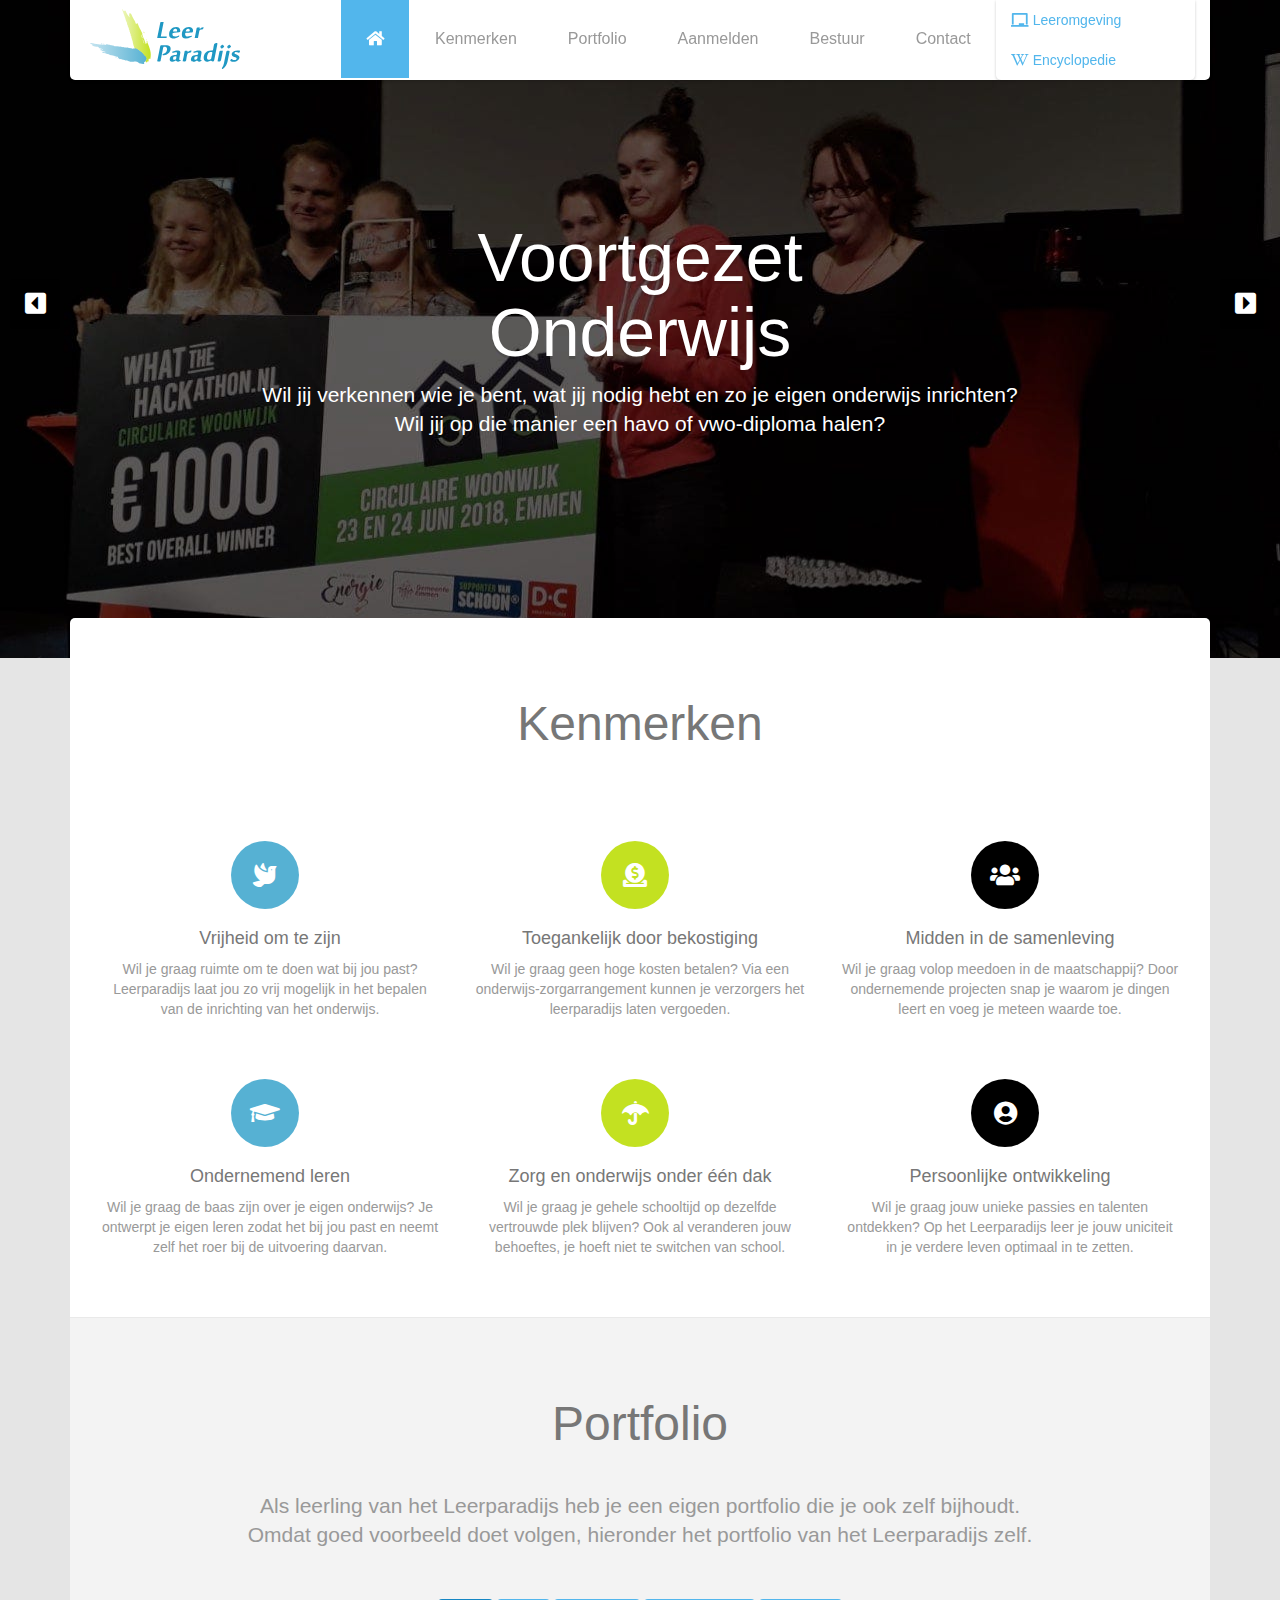
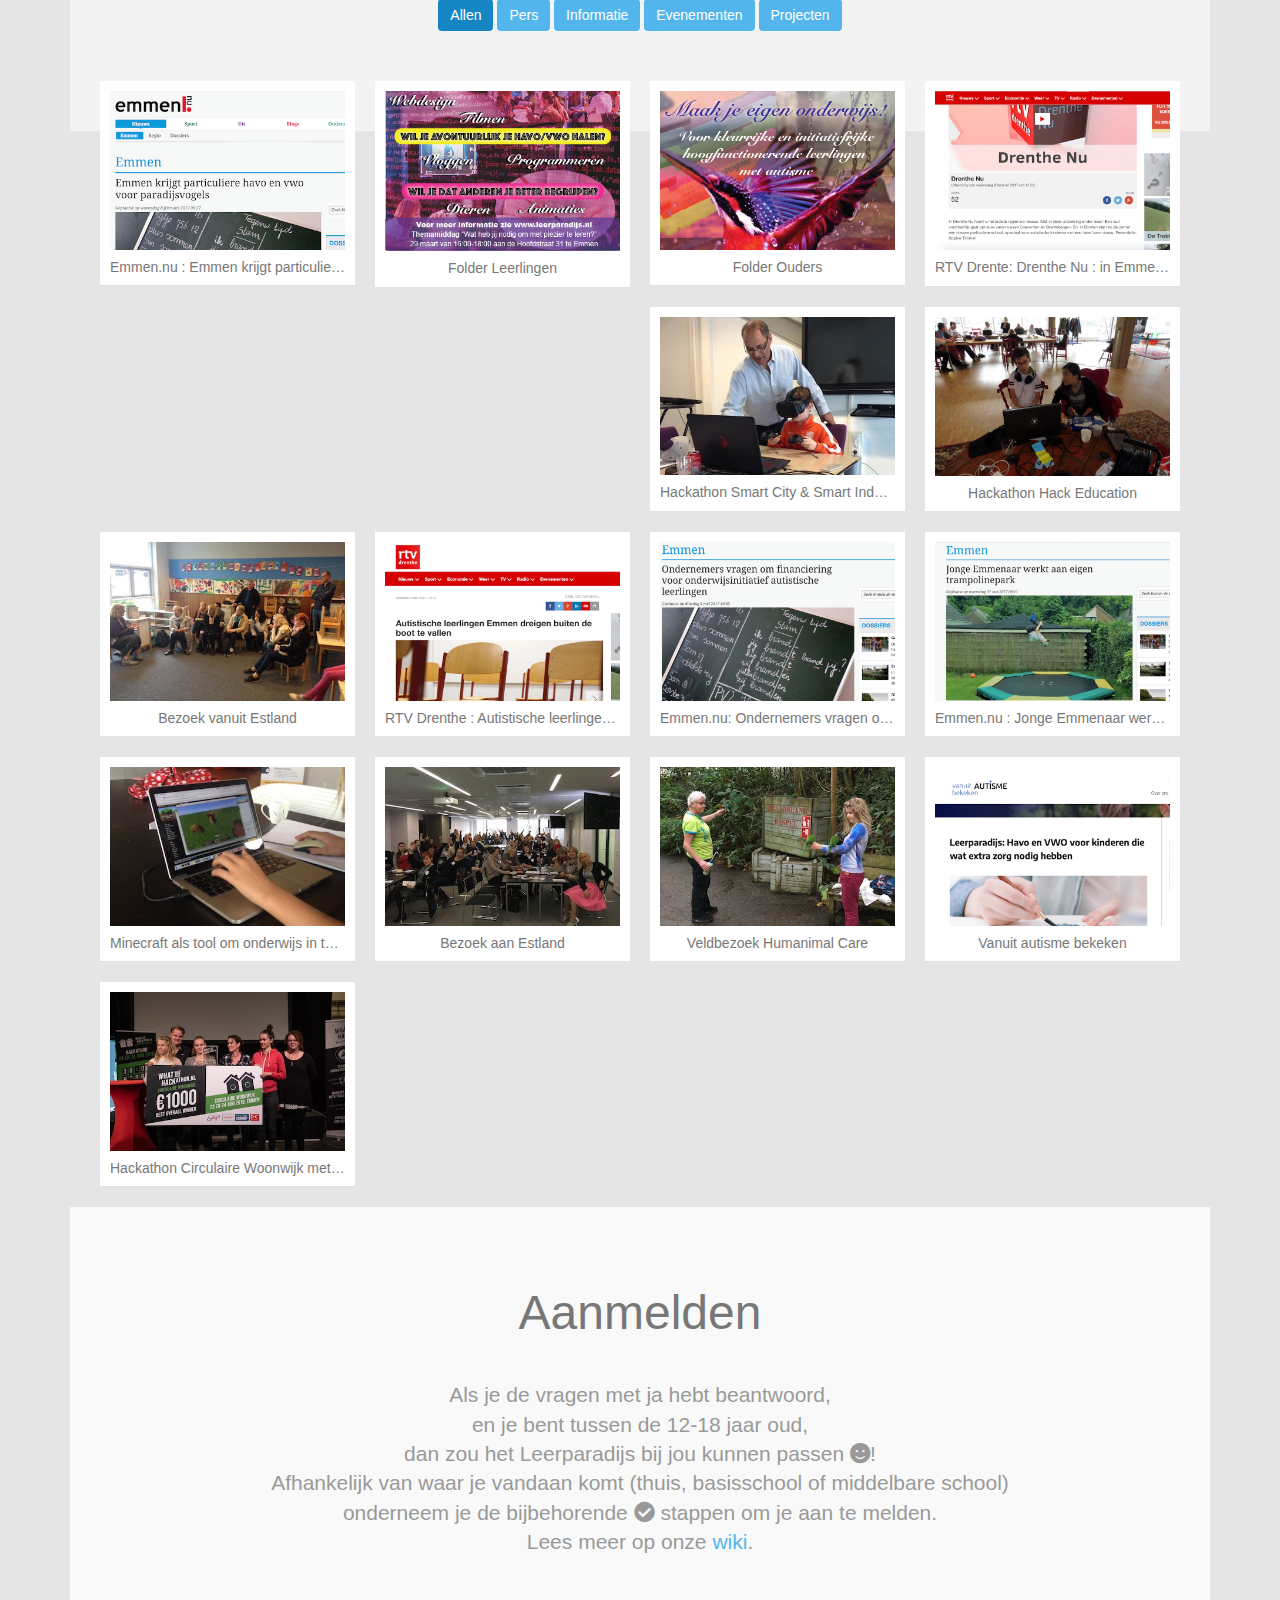
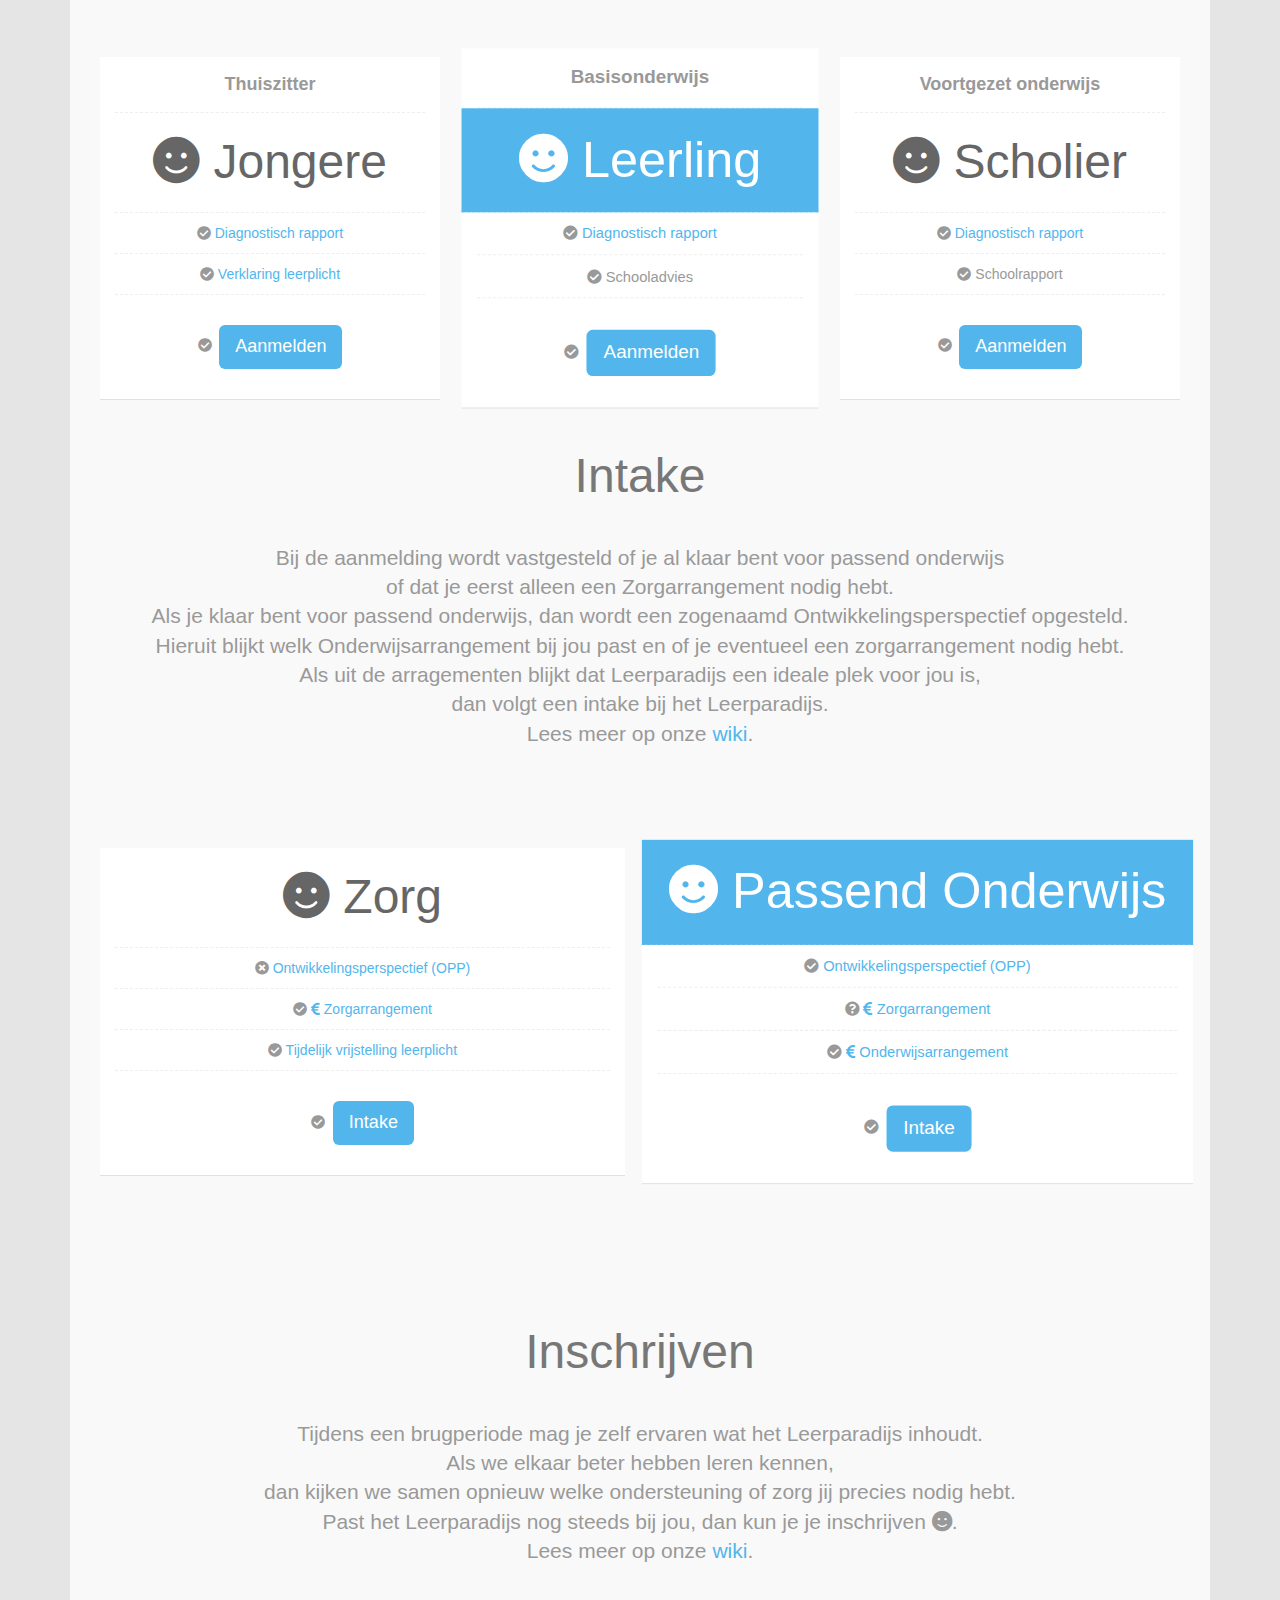
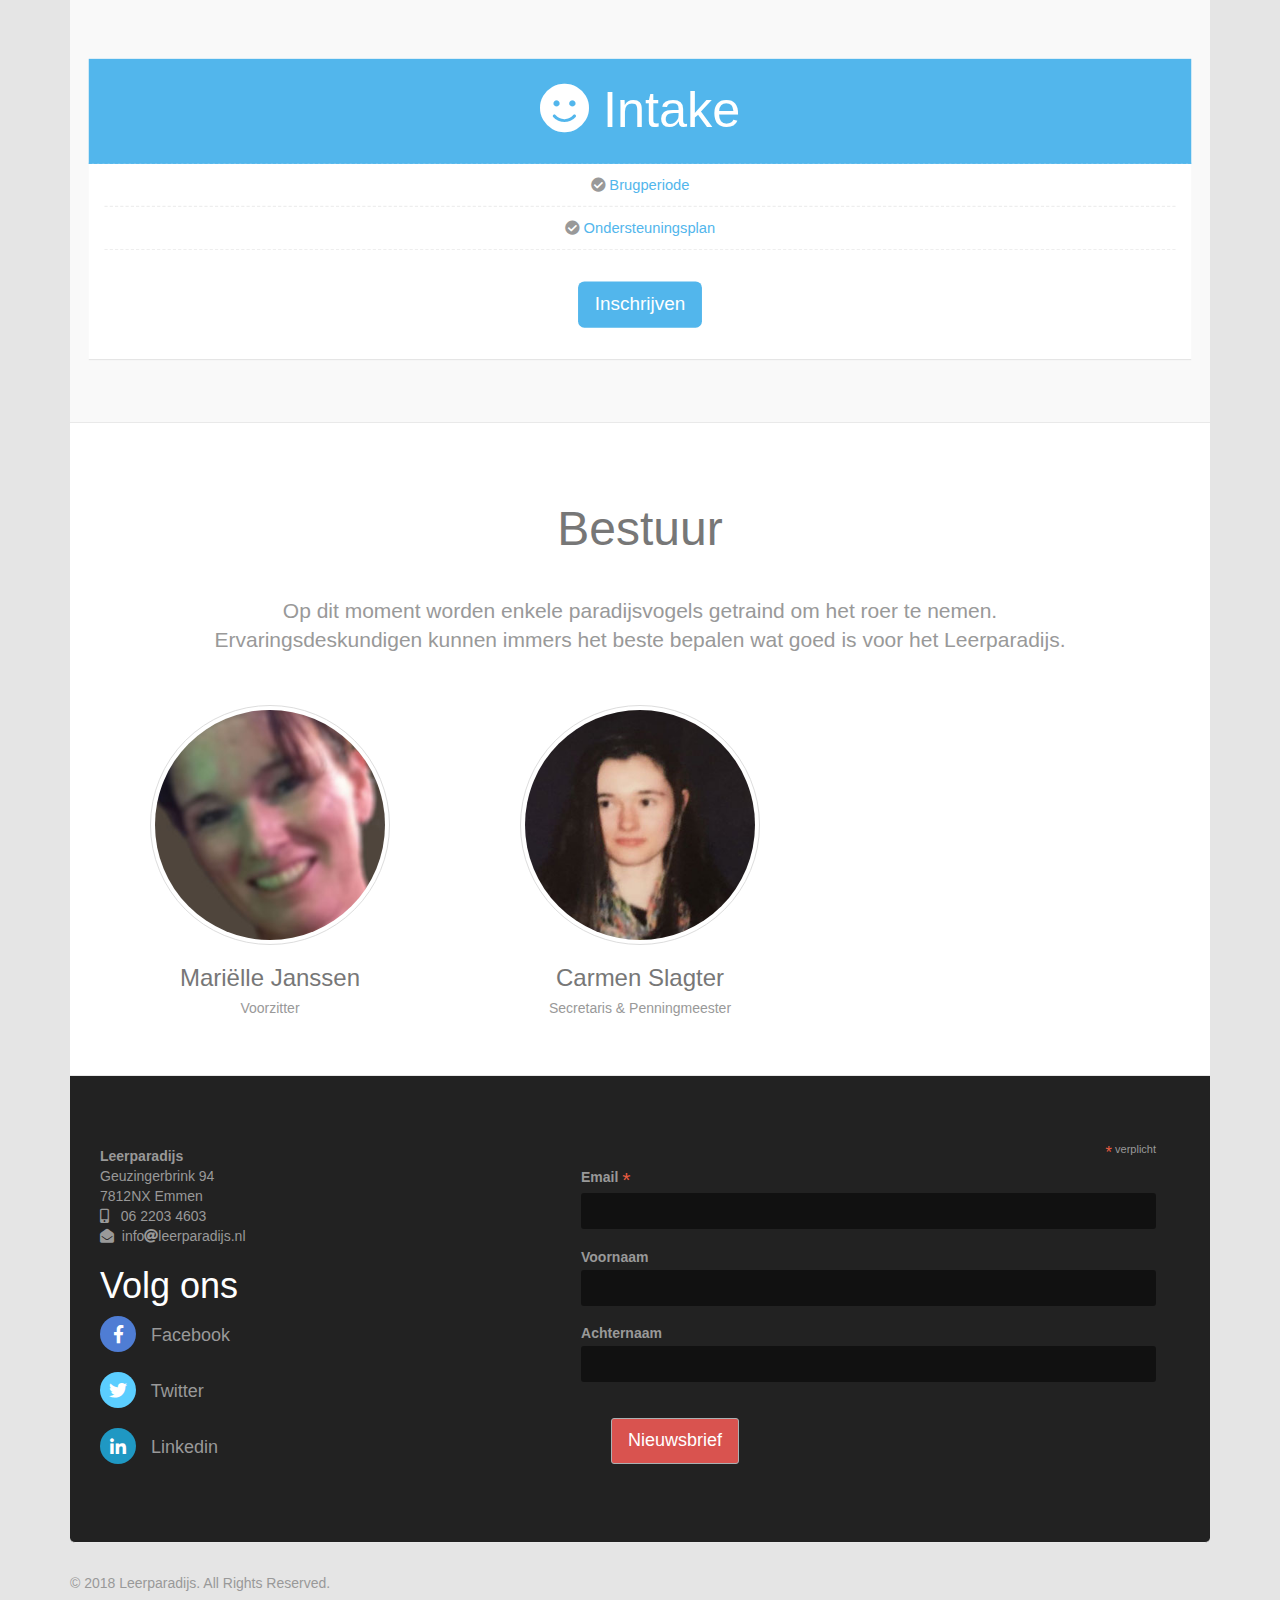
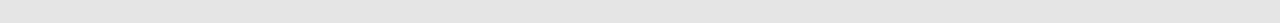
<file: index.html>
<!DOCTYPE html>
<html lang="nl">
<head>
    <meta charset="utf-8">
    <meta name="viewport" content="width=device-width, initial-scale=1.0">
    <meta name="description" content="">
    <meta name="author" content="Rob Slagter">
    <title>Leerparadijs</title>
    <link href="css/bootstrap.min.css" rel="stylesheet">
    <link href="css/fontawesome.min.css" rel="stylesheet">
    <link href="css/solid.min.css" rel="stylesheet">
    <link href="css/brands.min.css" rel="stylesheet">
    <link href="css/prettyPhoto.css" rel="stylesheet">
    <link href="css/main.css" rel="stylesheet">
    <!--[if lt IE 9]>
    <script src="js/html5shiv.js"></script>
    <script src="js/respond.min.js"></script>
    <![endif]-->
    <link rel="shortcut icon" href="images/favicon.ico">
</head><!-- id="head" -->

<body data-spy="scroll" data-target="#navbar" data-offset="0">
    <header id="header">
        <div class="container">
            <div id="navbar" class="navbar navbar-default">
                <div class="navbar-header">
                    <button type="button" class="navbar-toggle" data-toggle="collapse" data-target=".navbar-collapse">
                        <span class="sr-only">Toggle navigation</span>
                        <span class="icon-bar"></span>
                        <span class="icon-bar"></span>
                        <span class="icon-bar"></span>
                    </button>
                    <a class="navbar-brand" href="index.html"></a>
                </div>
                <div class="collapse navbar-collapse">
                    <ul class="nav navbar-nav">
                        <li class="active"><a href="#main-slider"><i class="fas fa-home"></i></a></li>
                        <li><a href="#kenmerken">Kenmerken</a></li>
                        <li><a href="#portfolio">Portfolio</a></li>
                        <li><a href="#aanmelden">Aanmelden</a></li>
                        <li><a href="#bestuur">Bestuur</a></li>
                        <li><a href="#contact">Contact</a></li>
                    </ul>
                    <ul class="nav navbar-default">
                        <li><a href="http://elo.leerparadijs.nl" target="_blank"><i class="fas fa-chalkboard"></i> Leeromgeving</a></li>
                        <li><a href="http://wiki.leerparadijs.nl" target="_blank"><i class="fab fa-wikipedia-w"></i> Encyclopedie</a></li>
                    </ul>
                </div><!-- class="collapse" -->
            </div><!-- class="navbar" -->
        </div><!-- class="container" -->
    </header><!-- id="header" -->

    <section id="main-slider" class="carousel">
        <div class="carousel-inner">
            <div class="item active">
                <div class="container">
                    <div class="carousel-content">
                        <h1>Voortgezet<br/>Onderwijs</h1>
                        <p class="lead">Wil jij verkennen wie je bent, wat jij nodig hebt en zo je eigen onderwijs inrichten?<br/>Wil jij op die manier een havo of vwo-diploma halen?</p>
                    </div><!-- class="carousel-content" -->
                </div><!-- class="container" -->
            </div><!-- class="item" -->
            <div class="item">
                <div class="container">
                    <div class="carousel-content">
                        <h1>voor<br/>Unieke Jongeren</h1>
                        <p class="lead">Wil je op je eigen manier leren vanwege ASS, ADD, ADHD of HSP?<br/>Wil jij graag je helemaal gewaardeerd voelen zoals je bent?</p>
                    </div>carousel-content
                </div><!-- class="container" -->
            </div><!-- class="item" -->
        </div><!-- class="carousel-inner" -->
        <a class="prev" href="#main-slider" data-slide="prev"><i class="fas fa-caret-square-left"></i></a>
        <a class="next" href="#main-slider" data-slide="next"><i class="fas fa-caret-square-right"></i></a>
    </section><!-- id="main-slider" -->

    <section id="kenmerken">
        <div class="container">
            <div class="box first">
                <div class="center gap">
                    <h2>Kenmerken</h2>
                </div><!-- class="center" -->
                <div class="row">
                    <div class="col-md-4 col-sm-6">
                        <div class="center">
                            <a href="https://www.rijksoverheid.nl/onderwerpen/passend-onderwijs" target="_blank"><i class="fas fa-dove icon-md icon-color1"></i></a>
                            <h4>Vrijheid om te zijn</h4>
                            <p>Wil je graag ruimte om te doen wat bij jou past? Leerparadijs laat jou zo vrij mogelijk in het bepalen van de inrichting van het onderwijs.</p>
                        </div>
                    </div><!-- class="col-md-4" -->
                    <div class="col-md-4 col-sm-6">
                        <div class="center">
                            <a href="https://www.swvzodrenthe.nl/cva/" target="_blank"><i class="fas fa-donate icon-md icon-color2"></i></a>
                            <h4>Toegankelijk door bekostiging</h4>
                            <p>Wil je graag geen hoge kosten betalen? Via een onderwijs-zorgarrangement kunnen je verzorgers het leerparadijs laten vergoeden.</p>
                        </div>
                    </div><!-- class="col-md-4" -->
                    <div class="col-md-4 col-sm-6">
                        <div class="center">
                            <a href="https://www.entreprenasium.nl" target="_blank"><i class="fas fa-users icon-md icon-color3"></i></a>
                            <h4>Midden in de samenleving</h4>
                            <p>Wil je graag volop meedoen in de maatschappij? Door ondernemende projecten snap je waarom je dingen leert en voeg je meteen waarde toe.</p>
                        </div>
                    </div><!-- class="col-md-4" -->
                </div><!-- class="row" -->
                <div class="row">
                    <div class="col-md-4 col-sm-6">
                        <div class="center">
                            <a href="https://wiki.leerparadijs.nl/index.php/FAQ#Waarom_ondernemend_leren.3F" target="_blank"><i class="fas fa-graduation-cap icon-md icon-color1"></i></a>
                            <h4>Ondernemend leren</h4>
                            <p>Wil je graag de baas zijn over je eigen onderwijs? Je ontwerpt je eigen leren zodat het bij jou past en neemt zelf het roer bij de uitvoering daarvan.</p>
                        </div>
                    </div><!-- class="col-md-4" -->
                    <div class="col-md-4 col-sm-6">
                        <div class="center">
                            <a href="https://www.leerparadijs.nl/docs/Presentatie%20Leerparadijs.pdf"><i class="fas fa-umbrella icon-md icon-color2"></i></a>
                            <h4>Zorg en onderwijs onder één dak</h4>
                            <p>Wil je graag je gehele schooltijd op dezelfde vertrouwde plek blijven? Ook al veranderen jouw behoeftes, je hoeft niet te switchen van school.</p>
                        </div>
                    </div><!-- class="col-md-4" -->
                    <div class="col-md-4 col-sm-6">
                        <div class="center">
                            <a href="https://www.mecoaching.nl" target="_blank"><i class="fas fa-user-circle icon-md icon-color3"></i></a>
                            <h4>Persoonlijke ontwikkeling</h4>
                            <p>Wil je graag jouw unieke passies en talenten ontdekken? Op het Leerparadijs leer je jouw uniciteit in je verdere leven optimaal in te zetten.</p>
                        </div>
                    </div><!-- class="col-md-4" -->
                </div><!-- class="row" -->
            </div><!-- class="box" -->
        </div><!-- class="container" -->
    </section><!-- id="kenmerken" -->

    <section id="portfolio">
        <div class="container">
            <div class="box">
                <div class="center gap">
                    <h2>Portfolio</h2>
                    <p class="lead">Als leerling van het Leerparadijs heb je een eigen portfolio die je ook zelf bijhoudt.
                        <br/>Omdat goed voorbeeld doet volgen, hieronder het portfolio van het Leerparadijs zelf.
                    </p>
                </div><!-- class="center" -->
                <ul class="portfolio-filter">
                    <li><a class="btn btn-primary active" href="#" data-filter="*">Allen</a></li>
                    <li><a class="btn btn-primary" href="#" data-filter=".pers">Pers</a></li>
                    <li><a class="btn btn-primary" href="#" data-filter=".informatie">Informatie</a></li>
                    <li><a class="btn btn-primary" href="#" data-filter=".evenementen">Evenementen</a></li>
                    <li><a class="btn btn-primary" href="#" data-filter=".projecten">Projecten</a></li>
                </ul><!-- class="portfolio-filter" -->
                <ul class="portfolio-items col-4">
                    <li class="portfolio-item pers">
                        <div class="item-inner">
                            <div class="portfolio-image">
                                <img src="images/portfolio/thumb/Emmenu_NU_%208_februari_2017.png" alt="Emmen.nu : Emmen krijgt particuliere havo en vwo voor paradijsvogels">
                                <div class="overlay">
                                    <a class="jumptourl btn btn-danger" title="Emmen.nu : Emmen krijgt particuliere havo en vwo voor paradijsvogels" href="https://www.emmen.nu/nieuws/emmen/481027/emmen-krijgt-particuliere-havo-en-vwo-voor-paradijsvogels.html"><i class="fas fa-eye"></i></a>
                                </div>
                            </div>
                            <h5>Emmen.nu : Emmen krijgt particuliere havo en vwo voor paradijsvogels</h5>
                        </div>
                    </li><!-- class="portfolio-item" -->
                    <li class="portfolio-item informatie">
                        <div class="item-inner">
                            <div class="portfolio-image">
                                <img src="images/portfolio/thumb/Folder%20Leerlingen%20Leerparadijs.png" alt="">
                                <div class="overlay">
                                    <a class="preview btn btn-danger" title="Folder%20Leerlingen%20Leerparadijs" href="images/portfolio/full/Folder%20Leerlingen%20Leerparadijs.png"><i class="fas fa-eye"></i></a>
                                </div>
                            </div>
                            <h5>Folder Leerlingen</h5>
                        </div>
                    </li><!-- class="portfolio-item" -->
                    <li class="portfolio-item informatie">
                        <div class="item-inner">
                            <div class="portfolio-image">
                                <img src="images/portfolio/thumb/Folder%20Ouders%20Leerparadijs.png" alt="">
                                <div class="overlay">
                                    <a class="preview btn btn-danger" title="Folder%20Ouders%20Leerparadijs" href="images/portfolio/full/Folder%20Ouders%20Leerparadijs.png"><i class="fas fa-eye"></i></a>
                                </div>
                            </div>
                            <h5>Folder Ouders</h5>
                        </div>
                    </li><!-- class="portfolio-item" -->
                    <li class="portfolio-item pers">
                        <div class="item-inner">
                            <div class="portfolio-image">
                                <img src="images/portfolio/thumb/RTV_Drenthe_Drenthe_Nu_8_februari_2017.png" alt="RTV Drente: Drenthe Nu : in Emmen start na de zomer een nieuwe particuliere school, speciaal voor autistische kinderen met een havo/vwo-niveau">
                                <div class="overlay">
                                    <a class="jumptourl btn btn-danger" title="RTV Drente: Drenthe Nu : in Emmen start na de zomer een nieuwe particuliere school, speciaal voor autistische kinderen met een havo/vwo-niveau" href="https://www.rtvdrenthe.nl/radio/programma/11/Drenthe-Nu/aflevering/18143"><i class="fas fa-eye"></i></a>
                                </div>
                            </div>
                            <h5>RTV Drente: Drenthe Nu : in Emmen start na de zomer een nieuwe particuliere school, speciaal voor autistische kinderen met een havo/vwo-niveau</h5>
                        </div>
                    </li><!-- class="portfolio-item" -->
                    <li class="portfolio-item evenementen">
                        <div class="item-inner">
                            <div class="portfolio-image">
                                <img src="images/portfolio/thumb/Hackathon_Smart_City_Smart_Industry.jpg" alt="Hackathon Smart City & Smart Industry">
                                <div class="overlay">
                                    <a class="preview btn btn-danger" title="Hackathon Smart City & Smart Industry" href="images/portfolio/full/Hackathon_Smart_City_Smart_Industry.jpg"><i class="fas fa-eye"></i></a>
                                </div>
                            </div>
                            <h5>Hackathon Smart City & Smart Industry</h5>
                        </div>
                    </li><!-- class="portfolio-item" -->
                    <li class="portfolio-item evenementen">
                        <div class="item-inner">
                            <div class="portfolio-image">
                                <img src="images/portfolio/thumb/Hackathon%20Hack%20Education.png" alt="Hackathon Hack Education">
                                <div class="overlay">
                                    <a class="preview btn btn-danger" title="Hackathon Hack Education" href="images/portfolio/full/Hackathon%20Hack%20Education.png"><i class="fas fa-eye"></i></a>
                                </div>
                            </div>
                            <h5>Hackathon Hack Education</h5>
                        </div>
                    </li><!-- class="portfolio-item" -->
                    <li class="portfolio-item evenementen">
                        <div class="item-inner">
                            <div class="portfolio-image">
                                <img src="images/portfolio/thumb/Bezoek%20vanuit%20Estland.jpg" alt="Bezoek vanuit Estland">
                                <div class="overlay">
                                    <a class="preview btn btn-danger" title="Bezoek vanuit Estland" href="images/portfolio/full/Bezoek%20vanuit%20Estland.jpg"><i class="fas fa-eye"></i></a>
                                </div>
                            </div>
                            <h5>Bezoek vanuit Estland</h5>
                        </div>
                    </li><!-- class="portfolio-item" -->
                    <li class="portfolio-item pers">
                        <div class="item-inner">
                            <div class="portfolio-image">
                                <img src="images/portfolio/thumb/RTV%20Drenthe_Autistische%20leerlingen%20Emmen%20dreigen%20buiten%20de%20boot%20te%20vallen.png" alt="RTV Drenthe_Autistische leerlingen Emmen dreigen buiten de boot te vallen">
                                <div class="overlay">
                                    <a class="jumptourl btn btn-danger" title="RTV Drenthe : Autistische leerlingen Emmen dreigen buiten de boot te vallen" href="https://www.rtvdrenthe.nl/nieuws/121561/Autistische-leerlingen-Emmen-dreigen-buiten-de-boot-te-vallen"><i class="fas fa-eye"></i></a>
                                </div>
                            </div>
                            <h5>RTV Drenthe : Autistische leerlingen Emmen dreigen buiten de boot te vallen</h5>
                        </div>
                    </li><!-- class="portfolio-item" -->
                    <li class="portfolio-item pers">
                        <div class="item-inner">
                            <div class="portfolio-image">
                                <img src="images/portfolio/thumb/Emmen_nu_Ondernemers%20vragen%20om%20financiering%20voor%20onderwijsinitiatief%20autistische%20leerlingen.png" alt="Emmen.nu: Ondernemers vragen om financiering voor onderwijsinitiatief autistische leerlingen">
                                <div class="overlay">
                                    <a class="jumptourl btn btn-danger" title="Emmen.nu: Ondernemers vragen om financiering voor onderwijsinitiatief autistische leerlingen" href="https://www.emmen.nu/nieuws/emmen/493642/ondernemers-vragen-om-financiering-voor-onderwijsinitiatief-autistische-leerlingen.html"><i class="fas fa-eye"></i></a>
                                </div>
                            </div>
                            <h5>Emmen.nu: Ondernemers vragen om financiering voor onderwijsinitiatief autistische leerlingen</h5>
                        </div>
                    </li><!-- class="portfolio-item" -->
                    <li class="portfolio-item pers projecten">
                        <div class="item-inner">
                            <div class="portfolio-image">
                                <img src="images/portfolio/thumb/Emmen_nu_Jonge%20Emmenaar%20werkt%20aan%20eigen%20trampolinepark.png" alt="Emmen.nu : Jonge Emmenaar werkt aan eigen trampolinepark">
                                <div class="overlay">
                                    <a class="jumptourl btn btn-danger" title="Emmen.nu : Jonge Emmenaar werkt aan eigen trampolinepark" href="https://www.emmen.nu/nieuws/emmen/496061/jonge-emmenaar-werkt-aan-eigen-trampolinepark.html"><i class="fas fa-eye"></i></a>
                                </div>
                            </div>
                            <h5>Emmen.nu : Jonge Emmenaar werkt aan eigen trampolinepark</h5>
                        </div>
                    </li><!-- class="portfolio-item" -->
                    <li class="portfolio-item projecten">
                        <div class="item-inner">
                            <div class="portfolio-image">
                                <img src="images/portfolio/thumb/Minecraft%20als%20tool%20om%20onderwijs%20in%20te%20richten.jpg" alt="Minecraft als tool om onderwijs in te richten">
                                <div class="overlay">
                                    <a class="preview btn btn-danger" title="Minecraft als tool om onderwijs in te richten" href="images/portfolio/full/Minecraft%20als%20tool%20om%20onderwijs%20in%20te%20richten.jpg"><i class="fas fa-eye"></i></a>
                                </div>
                            </div>
                            <h5>Minecraft als tool om onderwijs in te richten</h5>
                        </div>
                    </li><!-- class="portfolio-item" -->
                    <li class="portfolio-item evenementen">
                        <div class="item-inner">
                            <div class="portfolio-image">
                                <img src="images/portfolio/thumb/Bezoek%20aan%20Estland.jpg" alt="Bezoek aan Estland">
                                <div class="overlay">
                                    <a class="preview btn btn-danger" title="Bezoek aan Estland" href="images/portfolio/full/Bezoek%20aan%20Estland.jpg"><i class="fas fa-eye"></i></a>
                                </div>
                            </div>
                            <h5>Bezoek aan Estland</h5>
                        </div>
                    </li><!-- class="portfolio-item" -->
                    <li class="portfolio-item projecten">
                        <div class="item-inner">
                            <div class="portfolio-image">
                                <img src="images/portfolio/thumb/Veldbezoek%20Humanimal%20Care.jpg" alt="Veldbezoek Humanimal Care">
                                <div class="overlay">
                                    <a class="preview btn btn-danger" title="Veldbezoek Humanimal Care" href="images/portfolio/full/Veldbezoek%20Humanimal%20Care.jpg"><i class="fas fa-eye"></i></a>
                                </div>
                            </div>
                            <h5>Veldbezoek Humanimal Care</h5>
                        </div>
                    </li><!-- class="portfolio-item" -->
                    <li class="portfolio-item pers informatie">
                        <div class="item-inner">
                            <div class="portfolio-image">
                                <img src="images/portfolio/thumb/Vanuit%20autisme%20bekeken.png" alt="Vanuit autisme bekeken">
                                <div class="overlay">
                                    <a class="jumptourl btn btn-danger" title="Vanuit autisme bekeken" href="https://www.vanuitautismebekeken.nl/initiatief/leerparadijs"><i class="fas fa-eye"></i></a>
                                </div>
                            </div>
                            <h5>Vanuit autisme bekeken</h5>
                        </div>
                    </li><!-- class="portfolio-item" -->
                    <li class="portfolio-item pers evenementen projecten">
                        <div class="item-inner">
                            <div class="portfolio-image">
                                <img src="images/portfolio/thumb/Hackathon%20Circulaire%20Woonwijk.jpg" alt="Hackathon Circulaire Woonwijk">
                                <div class="overlay">
                                    <a class="jumptourl btn btn-danger" title="Hackathon%20Circulaire%20Woonwijk" href="https://zuidoosthoeker.nl/site/2018/06/25/team-humanature-wint-emmer-hackathon"><i class="fas fa-eye"></i></a>
                                </div>
                            </div>
                            <h5>Hackathon Circulaire Woonwijk met Humanature project</h5>
                        </div>
                    </li><!-- class="portfolio-item" -->
                </ul>
            </div><!-- class="box" -->
        </div><!-- class="container" -->
    </section><!-- id="portfolio" -->

    <section id="aanmelden">
        <div class="container">
            <div class="box">
                <div class="center">
                    <h2>Aanmelden</h2>
                    <p class="lead">Als je de vragen met ja hebt beantwoord,
                        <br>en je bent tussen de 12-18 jaar oud,
                        <br>dan zou het Leerparadijs bij jou kunnen passen <i class="fas fa-smile" title="Geschikt"></i>!
                        <br>Afhankelijk van waar je vandaan komt (thuis, basisschool of middelbare school)
                        <br>onderneem je de bijbehorende <i class="fas fa-check-circle" title="Verplicht"></i> stappen om je aan te melden.
                        <br>Lees meer op onze <a href="https://wiki.leerparadijs.nl/index.php/Aanmelden" target="_blank">wiki</a>.
                    </p>
                </div><!-- class="center" -->
                <div class="big-gap"></div>
                <div id="aanmelden-table" class="row">
                    <div class="col-sm-4">
                        <ul class="plan">
                            <li class="plan-name">Thuiszitter</li>
                            <li class="plan-price"><i class="fas fa-smile" title="Geschikt"></i> Jongere</li>
                            <li><i class="fas fa-check-circle" title="Verplicht"></i> <a href="https://formulieren.cedinzorg.nl/formulier/ouders-kinder-ggz" target="_blank">Diagnostisch rapport</a></li>
                            <li><i class="fas fa-check-circle" title="Verplicht"></i> <a href="http://www.openbaaronderwijsemmen.nl/ouders/leerplicht/contact-met-leerplichtambtenaar.html" target="_blank">Verklaring leerplicht</a></li>
                            <li class="plan-action"><i class="fas fa-check-circle" title="Verplicht"></i>&nbsp;&nbsp;<a href="mailto:info@leerparadijs.nl?SUBJECT=Aanmelding" class="btn btn-primary btn-lg">Aanmelden</a></li>
                        </ul>
                    </div><!-- class="col-sm-4" -->
                    <div class="col-sm-4">
                        <ul class="plan featured">
                            <li class="plan-name">Basisonderwijs</li>
                            <li class="plan-price"><i class="fas fa-smile" title="Geschikt"></i> Leerling</li>
                            <li><i class="fas fa-check-circle" title="Verplicht"></i> <a href="https://formulieren.cedinzorg.nl/formulier/ouders-kinder-ggz" target="_blank">Diagnostisch rapport</a></li>
                            <li><i class="fas fa-check-circle" title="Verplicht"></i> Schooladvies</li>
                            <li class="plan-action"><i class="fas fa-check-circle" title="Verplicht"></i>&nbsp;&nbsp;<a href="mailto:info@leerparadijs.nl?SUBJECT=Aanmelding" class="btn btn-primary btn-lg">Aanmelden</a></li>
                        </ul>
                    </div><!-- class="col-sm-4" -->
                    <div class="col-sm-4">
                        <ul class="plan">
                            <li class="plan-name">Voortgezet onderwijs</li>
                            <li class="plan-price"><i class="fas fa-smile" title="Geschikt"></i> Scholier</li>
                            <li><i class="fas fa-check-circle" title="Verplicht"></i> <a href="https://formulieren.cedinzorg.nl/formulier/ouders-kinder-ggz" target="_blank">Diagnostisch rapport</a></li>
                            <li><i class="fas fa-check-circle" title="Verplicht"></i> Schoolrapport</li>
                            <li class="plan-action"><i class="fas fa-check-circle" title="Verplicht"></i>&nbsp;&nbsp;<a href="mailto:info@leerparadijs.nl?SUBJECT=Aanmelding" class="btn btn-primary btn-lg">Aanmelden</a></li>
                        </ul>
                    </div><!-- class="col-sm-4" -->
                    <div class="big-gap"></div>
                    <div class="center">
                        <h2>Intake</h2>
                        <p class="lead">Bij de aanmelding wordt vastgesteld of je al klaar bent voor passend onderwijs
                            <br/>of dat je eerst alleen een Zorgarrangement nodig hebt.
                            <br/>Als je klaar bent voor passend onderwijs, dan wordt een zogenaamd Ontwikkelingsperspectief opgesteld.
                            <br/>Hieruit blijkt welk Onderwijsarrangement bij jou past en of je eventueel een zorgarrangement nodig hebt.
                            <br/>Als uit de arragementen blijkt dat Leerparadijs een ideale plek voor jou is,
                            <br/>dan volgt een intake bij het Leerparadijs.
                            <br/>Lees meer op onze <a href="https://wiki.leerparadijs.nl/index.php/Aanmelden" target="_blank">wiki</a>.
                        </p>
                    </div><!-- class="center" -->
                    <div class="big-gap"></div>
                    <div class="col-sm-6">
                        <ul class="plan">
                            <li class="plan-price"><i class="fas fa-smile" title="Geschikt"></i> Zorg</li>
                            <li><i class="fa fa-times-circle" title="Verplicht"></i> <a href="https://www.onderwijsinspectie.nl/onderwerpen/onderwijstijd/maatwerk-in-onderwijstijd-voor-leerlingen-met-een-beperking" target="_blank">Ontwikkelingsperspectief (OPP)</a></li>
                            <li><i class="fas fa-check-circle" title="Verplicht"></i> <a href="https://detoegangemmen.nl/" target="_blank"><i class="fas fa-euro-sign"></i> Zorgarrangement</a></li>
                            <li><i class="fas fa-check-circle" title="Verplicht"></i> <a href="https://www.rijksoverheid.nl/onderwerpen/leerplicht/vraag-en-antwoord/wanneer-hoeft-mijn-kind-niet-naar-school" target="_blank">Tijdelijk vrijstelling leerplicht</a></li>
                            <li class="plan-action"><i class="fas fa-check-circle" title="Verplicht"></i>&nbsp;&nbsp;<a href="mailto:info@leerparadijs.nl?SUBJECT=Intake" class="btn btn-primary btn-lg">Intake</a></li>
                        </ul>
                    </div><!-- class="col-sm-6" -->
                    <div class="col-sm-6">
                        <ul class="plan featured">
                            <li class="plan-price"><i class="fas fa-smile" title="Geschikt"></i> Passend Onderwijs</li>
                            <li><i class="fas fa-check-circle" title="Verplicht"></i> <a href="https://www.onderwijsinspectie.nl/onderwerpen/onderwijstijd/maatwerk-in-onderwijstijd-voor-leerlingen-met-een-beperking" target="_blank">Ontwikkelingsperspectief (OPP)</a></li>
                            <li><i class="fas fa-question-circle" title="Optioneel als vergoeding"></i> <a href="https://detoegangemmen.nl/" target="_blank"><i class="fas fa-euro-sign"></i> Zorgarrangement</a></li>
                            <li><i class="fas fa-check-circle" title="Verplicht"></i> <a href="https://www.swvzodrenthe.nl/" target="_blank"><i class="fas fa-euro-sign"></i> Onderwijsarrangement</a></li>
                            <li class="plan-action"><i class="fas fa-check-circle" title="Verplicht"></i>&nbsp;&nbsp;<a href="mailto:info@leerparadijs.nl?SUBJECT=Intake" class="btn btn-primary btn-lg">Intake</a></li>
                        </ul>
                    </div><!-- class="col-sm-6" -->
                </div>
                <div class="big-gap"></div>
                <div class="center">
                    <h2>Inschrijven</h2>
                    <p class="lead">Tijdens een brugperiode mag je zelf ervaren wat het Leerparadijs inhoudt.
                        <br/>Als we elkaar beter hebben leren kennen,
                        <br/>dan kijken we samen opnieuw welke ondersteuning of zorg jij precies nodig hebt.
                        <br/>Past het Leerparadijs nog steeds bij jou, dan kun je je inschrijven <i class="fas fa-smile" title="Geschikt"></i>.
                        <br/>Lees meer op onze <a href="https://wiki.leerparadijs.nl/index.php/Aanmelden" target="_blank">wiki</a>.
                    </p>
                </div><!-- class="center" -->
                <div class="big-gap"></div>
                <div class="col-sm-12">
                    <ul class="plan featured">
                        <li class="plan-price"><i class="fas fa-smile" title="Geschikt"></i> Intake</li>
                        <li><i class="fas fa-check-circle" title="Verplicht"></i> <a href="https://shop.leerparadijs.nl/index.php?route=product/product&product_id=55" target="_blank">Brugperiode</a></li>
                        <li><i class="fas fa-check-circle" title="Verplicht"></i> <a href="https://shop.leerparadijs.nl/index.php?route=product/product&product_id=42" target="_blank">Ondersteuningsplan</a></li>
                        <li class="plan-action"><a href="https://www.leerparadijs.nl/docs/Inschrijfformulier%20Leerparadijs%20schooljaar%202018-2019.pdf" class="btn btn-primary btn-lg">Inschrijven</a></li>
                    </ul>
                </div><!-- class="col-sm-12" -->
            </div>
        </div>
    </section><!-- id="aanmelden" -->

    <section id="bestuur">
        <div class="container">
            <div class="box">
                <div class="center">
                    <h2>Bestuur</h2>
                    <p class="lead">Op dit moment worden enkele paradijsvogels getraind om het roer te nemen.
                        <br/>Ervaringsdeskundigen kunnen immers het beste bepalen wat goed is voor het Leerparadijs.
                    </p>
                </div>
                <div class="gap">
                </div>
                <div id="team-scroller" class="carousel scale">
                    <div class="carousel-inner">
                        <div class="row">
                            <div class="col-sm-4">
                                <div class="member">
                                    <p><a href="https://www.linkedin.com/in/marielle-janssen-b62b402b/" target="_blank"><img class="img-responsive img-thumbnail img-circle" src="images/marielle.jpg" alt="Mari&euml;lle" ></a></p>
                                    <h3>Mari&euml;lle Janssen<small class="designation">Voorzitter</small></h3>
                                </div>
                            </div>
                            <div class="col-sm-4">
                                <div class="member">
                                    <p><img class="img-responsive img-thumbnail img-circle" src="images/carmen.jpg" alt="Carmen" ></p>
                                    <h3>Carmen Slagter<small class="designation">Secretaris & Penningmeester</small></h3>
                                </div>
                            </div>
                        </div>
                    </div>
                    <a class="left-arrow" href="#team-scroller" data-slide="prev">
                        <i class="icon-angle-left icon-4x"></i>
                    </a>
                    <a class="right-arrow" href="#team-scroller" data-slide="next">
                        <i class="icon-angle-right icon-4x"></i>
                    </a>
                </div><!-- class="carousel" -->
            </div><!-- class="box" -->
        </div><!-- class="container" -->
    </section><!-- id="bestuur" -->

    <section id="contact">
        <div class="container">
            <div class="box last">
                <div class="row">
                    <div class="col-sm-5">
                        <br/>
                        <address>
                            <strong>Leerparadijs</strong><br>
                            Geuzingerbrink 94<br>
                            7812NX Emmen<br>
                            <abbr><i class="fas fa-mobile-alt" title="Telefoon"></i></abbr>&nbsp;&nbsp;&nbsp;06 2203 4603<br/>
                            <abbr><i class="fas fa-envelope-open" title="Email"></i></abbr>&nbsp;&nbsp;info<i class="fas fa-at"></i>leerparadijs.nl
                        </address>
                        <h1>Volg ons</h1>
                        <ul class="social">
                            <li><a href="https://www.facebook.com/leerparadijs/" target="_blank"><i class="fab fa-facebook-f icon-social"></i> Facebook</a></li>
                            <li><a href="https://twitter.com/Leerparadijs" target="_blank"><i class="fab fa-twitter icon-social"></i> Twitter</a></li>
                            <li><a href="https://www.linkedin.com/company/leerparadijs/" target="_blank"><i class="fab fa-linkedin-in icon-social"></i> Linkedin</a></li>
                        </ul>
                    </div><!-- class="col-sm-6" -->
                    <div class="col-sm-7">
                        <!-- Begin MailChimp Signup Form -->
                        <div id="mc_embed_signup">
                            <form action="https://leerparadijs.us15.list-manage.com/subscribe/post?u=34a9e128052bf44ac06a9b275&amp;id=dfdb155c95" method="post" id="mc-embedded-subscribe-form" name="mc-embedded-subscribe-form" class="validate" target="_blank" novalidate>
                                <div id="mc_embed_signup_scroll">
                                    <div class="indicates-required"><span class="asterisk">*</span> verplicht</div>
                                    <div class="mc-field-group">
                                        <label for="mce-EMAIL">Email  <span class="asterisk">*</span>
                                        </label>
                                        <input type="email" value="" name="EMAIL" class="required email" id="mce-EMAIL">
                                    </div>
                                    <div class="mc-field-group">
                                        <label for="mce-FNAME">Voornaam </label>
                                        <input type="text" value="" name="FNAME" class="" id="mce-FNAME">
                                    </div>
                                    <div class="mc-field-group">
                                        <label for="mce-LNAME">Achternaam </label>
                                        <input type="text" value="" name="LNAME" class="" id="mce-LNAME">
                                    </div>
                                    <div id="mce-responses" class="clear">
                                        <div class="response" id="mce-error-response" style="display:none"></div>
                                        <div class="response" id="mce-success-response" style="display:none"></div>
                                    </div>    <!-- real people should not fill this in and expect good things - do not remove this or risk form bot signups-->
                                    <div style="position: absolute; left: -5000px;" aria-hidden="true"><input type="text" name="b_34a9e128052bf44ac06a9b275_dfdb155c95" tabindex="-1" value=""></div>
                                    <div class="clear">
                                        <div class="form-group">
                                            <input type="submit" value="Nieuwsbrief" name="subscribe" id="mc-embedded-subscribe" class="btn btn-danger btn-lg">
                                        </div>
                                    </div>
                                </div>
                            </form>
                        </div>
                        <!--End mc_embed_signup-->
                    </div><!-- class="col-sm-6" -->
                </div><!-- class="row" -->
            </div><!-- class="box" -->
        </div><!-- class="container" -->
    </section><!-- id="contact" -->

    <footer id="footer">
        <div class="container">
            <div class="row">
                <div class="col-sm-6">
                    &copy; 2018 <a target="_blank" href="http://www.leerparadijs.nl" title="Leerparadijs">Leerparadijs</a>. All Rights Reserved.
                </div>
            </div>
        </div>
    </footer><!-- id="footer" -->

    <script src="js/jquery.js"></script>
    <script src="js/bootstrap.min.js"></script>
    <script src="js/jquery.isotope.min.js"></script>
    <script src="js/jquery.prettyPhoto.js"></script>
    <script src='//s3.amazonaws.com/downloads.mailchimp.com/js/mc-validate.js'></script>
    <script>(function($) {window.fnames = new Array(); window.ftypes = new Array();fnames[0]='EMAIL';ftypes[0]='email';fnames[1]='FNAME';ftypes[1]='text';fnames[2]='LNAME';ftypes[2]='text';}(jQuery));var $mcj = jQuery.noConflict(true);</script>
    <script src="js/main.js"></script>
</body>
</html>
</file>
<file: css/prettyPhoto.css>
div.pp_default .pp_top,div.pp_default .pp_top .pp_middle,div.pp_default .pp_top .pp_left,div.pp_default .pp_top .pp_right,div.pp_default .pp_bottom,div.pp_default .pp_bottom .pp_left,div.pp_default .pp_bottom .pp_middle,div.pp_default .pp_bottom .pp_right{height:13px}
div.pp_default .pp_top .pp_left{background:url(../images/prettyPhoto/default/sprite.png) -78px -93px no-repeat}
div.pp_default .pp_top .pp_middle{background:url(../images/prettyPhoto/default/sprite_x.png) top left repeat-x}
div.pp_default .pp_top .pp_right{background:url(../images/prettyPhoto/default/sprite.png) -112px -93px no-repeat}
div.pp_default .pp_content .ppt{color:#f8f8f8}
div.pp_default .pp_content_container .pp_left{background:url(../images/prettyPhoto/default/sprite_y.png) -7px 0 repeat-y;padding-left:13px}
div.pp_default .pp_content_container .pp_right{background:url(../images/prettyPhoto/default/sprite_y.png) top right repeat-y;padding-right:13px}
div.pp_default .pp_next:hover{background:url(../images/prettyPhoto/default/sprite_next.png) center right no-repeat;cursor:pointer}
div.pp_default .pp_previous:hover{background:url(../images/prettyPhoto/default/sprite_prev.png) center left no-repeat;cursor:pointer}
div.pp_default .pp_expand{background:url(../images/prettyPhoto/default/sprite.png) 0 -29px no-repeat;cursor:pointer;width:28px;height:28px}
div.pp_default .pp_expand:hover{background:url(../images/prettyPhoto/default/sprite.png) 0 -56px no-repeat;cursor:pointer}
div.pp_default .pp_contract{background:url(../images/prettyPhoto/default/sprite.png) 0 -84px no-repeat;cursor:pointer;width:28px;height:28px}
div.pp_default .pp_contract:hover{background:url(../images/prettyPhoto/default/sprite.png) 0 -113px no-repeat;cursor:pointer}
div.pp_default .pp_close{width:30px;height:30px;background:url(../images/prettyPhoto/default/sprite.png) 2px 1px no-repeat;cursor:pointer}
div.pp_default .pp_gallery ul li a{background:url(../images/prettyPhoto/default/default_thumb.png) center center #f8f8f8;border:1px solid #aaa}
div.pp_default .pp_social{margin-top:7px}
div.pp_default .pp_gallery a.pp_arrow_previous,div.pp_default .pp_gallery a.pp_arrow_next{position:static;left:auto}
div.pp_default .pp_nav .pp_play,div.pp_default .pp_nav .pp_pause{background:url(../images/prettyPhoto/default/sprite.png) -51px 1px no-repeat;height:30px;width:30px}
div.pp_default .pp_nav .pp_pause{background-position:-51px -29px}
div.pp_default a.pp_arrow_previous,div.pp_default a.pp_arrow_next{background:url(../images/prettyPhoto/default/sprite.png) -31px -3px no-repeat;height:20px;width:20px;margin:4px 0 0}
div.pp_default a.pp_arrow_next{left:52px;background-position:-82px -3px}
div.pp_default .pp_content_container .pp_details{margin-top:5px}
div.pp_default .pp_nav{clear:none;height:30px;width:110px;position:relative}
div.pp_default .pp_nav .currentTextHolder{font-family:Georgia;font-style:italic;color:#999;font-size:11px;left:75px;line-height:25px;position:absolute;top:2px;margin:0;padding:0 0 0 10px}
div.pp_default .pp_close:hover,div.pp_default .pp_nav .pp_play:hover,div.pp_default .pp_nav .pp_pause:hover,div.pp_default .pp_arrow_next:hover,div.pp_default .pp_arrow_previous:hover{opacity:0.7}
div.pp_default .pp_description{font-size:11px;font-weight:700;line-height:14px;margin:5px 50px 5px 0}
div.pp_default .pp_bottom .pp_left{background:url(../images/prettyPhoto/default/sprite.png) -78px -127px no-repeat}
div.pp_default .pp_bottom .pp_middle{background:url(../images/prettyPhoto/default/sprite_x.png) bottom left repeat-x}
div.pp_default .pp_bottom .pp_right{background:url(../images/prettyPhoto/default/sprite.png) -112px -127px no-repeat}
div.pp_default .pp_loaderIcon{background:url(../images/prettyPhoto/default/loader.gif) center center no-repeat}
div.light_rounded .pp_top .pp_left{background:url(../images/prettyPhoto/light_rounded/sprite.png) -88px -53px no-repeat}
div.light_rounded .pp_top .pp_right{background:url(../images/prettyPhoto/light_rounded/sprite.png) -110px -53px no-repeat}
div.light_rounded .pp_next:hover{background:url(../images/prettyPhoto/light_rounded/btnNext.png) center right no-repeat;cursor:pointer}
div.light_rounded .pp_previous:hover{background:url(../images/prettyPhoto/light_rounded/btnPrevious.png) center left no-repeat;cursor:pointer}
div.light_rounded .pp_expand{background:url(../images/prettyPhoto/light_rounded/sprite.png) -31px -26px no-repeat;cursor:pointer}
div.light_rounded .pp_expand:hover{background:url(../images/prettyPhoto/light_rounded/sprite.png) -31px -47px no-repeat;cursor:pointer}
div.light_rounded .pp_contract{background:url(../images/prettyPhoto/light_rounded/sprite.png) 0 -26px no-repeat;cursor:pointer}
div.light_rounded .pp_contract:hover{background:url(../images/prettyPhoto/light_rounded/sprite.png) 0 -47px no-repeat;cursor:pointer}
div.light_rounded .pp_close{width:75px;height:22px;background:url(../images/prettyPhoto/light_rounded/sprite.png) -1px -1px no-repeat;cursor:pointer}
div.light_rounded .pp_nav .pp_play{background:url(../images/prettyPhoto/light_rounded/sprite.png) -1px -100px no-repeat;height:15px;width:14px}
div.light_rounded .pp_nav .pp_pause{background:url(../images/prettyPhoto/light_rounded/sprite.png) -24px -100px no-repeat;height:15px;width:14px}
div.light_rounded .pp_arrow_previous{background:url(../images/prettyPhoto/light_rounded/sprite.png) 0 -71px no-repeat}
div.light_rounded .pp_arrow_next{background:url(../images/prettyPhoto/light_rounded/sprite.png) -22px -71px no-repeat}
div.light_rounded .pp_bottom .pp_left{background:url(../images/prettyPhoto/light_rounded/sprite.png) -88px -80px no-repeat}
div.light_rounded .pp_bottom .pp_right{background:url(../images/prettyPhoto/light_rounded/sprite.png) -110px -80px no-repeat}
div.dark_rounded .pp_top .pp_left{background:url(../images/prettyPhoto/dark_rounded/sprite.png) -88px -53px no-repeat}
div.dark_rounded .pp_top .pp_right{background:url(../images/prettyPhoto/dark_rounded/sprite.png) -110px -53px no-repeat}
div.dark_rounded .pp_content_container .pp_left{background:url(../images/prettyPhoto/dark_rounded/contentPattern.png) top left repeat-y}
div.dark_rounded .pp_content_container .pp_right{background:url(../images/prettyPhoto/dark_rounded/contentPattern.png) top right repeat-y}
div.dark_rounded .pp_next:hover{background:url(../images/prettyPhoto/dark_rounded/btnNext.png) center right no-repeat;cursor:pointer}
div.dark_rounded .pp_previous:hover{background:url(../images/prettyPhoto/dark_rounded/btnPrevious.png) center left no-repeat;cursor:pointer}
div.dark_rounded .pp_expand{background:url(../images/prettyPhoto/dark_rounded/sprite.png) -31px -26px no-repeat;cursor:pointer}
div.dark_rounded .pp_expand:hover{background:url(../images/prettyPhoto/dark_rounded/sprite.png) -31px -47px no-repeat;cursor:pointer}
div.dark_rounded .pp_contract{background:url(../images/prettyPhoto/dark_rounded/sprite.png) 0 -26px no-repeat;cursor:pointer}
div.dark_rounded .pp_contract:hover{background:url(../images/prettyPhoto/dark_rounded/sprite.png) 0 -47px no-repeat;cursor:pointer}
div.dark_rounded .pp_close{width:75px;height:22px;background:url(../images/prettyPhoto/dark_rounded/sprite.png) -1px -1px no-repeat;cursor:pointer}
div.dark_rounded .pp_description{margin-right:85px;color:#fff}
div.dark_rounded .pp_nav .pp_play{background:url(../images/prettyPhoto/dark_rounded/sprite.png) -1px -100px no-repeat;height:15px;width:14px}
div.dark_rounded .pp_nav .pp_pause{background:url(../images/prettyPhoto/dark_rounded/sprite.png) -24px -100px no-repeat;height:15px;width:14px}
div.dark_rounded .pp_arrow_previous{background:url(../images/prettyPhoto/dark_rounded/sprite.png) 0 -71px no-repeat}
div.dark_rounded .pp_arrow_next{background:url(../images/prettyPhoto/dark_rounded/sprite.png) -22px -71px no-repeat}
div.dark_rounded .pp_bottom .pp_left{background:url(../images/prettyPhoto/dark_rounded/sprite.png) -88px -80px no-repeat}
div.dark_rounded .pp_bottom .pp_right{background:url(../images/prettyPhoto/dark_rounded/sprite.png) -110px -80px no-repeat}
div.dark_rounded .pp_loaderIcon{background:url(../images/prettyPhoto/dark_rounded/loader.gif) center center no-repeat}
div.dark_square .pp_left,div.dark_square .pp_middle,div.dark_square .pp_right,div.dark_square .pp_content{background:#000}
div.dark_square .pp_description{color:#fff;margin:0 85px 0 0}
div.dark_square .pp_loaderIcon{background:url(../images/prettyPhoto/dark_square/loader.gif) center center no-repeat}
div.dark_square .pp_expand{background:url(../images/prettyPhoto/dark_square/sprite.png) -31px -26px no-repeat;cursor:pointer}
div.dark_square .pp_expand:hover{background:url(../images/prettyPhoto/dark_square/sprite.png) -31px -47px no-repeat;cursor:pointer}
div.dark_square .pp_contract{background:url(../images/prettyPhoto/dark_square/sprite.png) 0 -26px no-repeat;cursor:pointer}
div.dark_square .pp_contract:hover{background:url(../images/prettyPhoto/dark_square/sprite.png) 0 -47px no-repeat;cursor:pointer}
div.dark_square .pp_close{width:75px;height:22px;background:url(../images/prettyPhoto/dark_square/sprite.png) -1px -1px no-repeat;cursor:pointer}
div.dark_square .pp_nav{clear:none}
div.dark_square .pp_nav .pp_play{background:url(../images/prettyPhoto/dark_square/sprite.png) -1px -100px no-repeat;height:15px;width:14px}
div.dark_square .pp_nav .pp_pause{background:url(../images/prettyPhoto/dark_square/sprite.png) -24px -100px no-repeat;height:15px;width:14px}
div.dark_square .pp_arrow_previous{background:url(../images/prettyPhoto/dark_square/sprite.png) 0 -71px no-repeat}
div.dark_square .pp_arrow_next{background:url(../images/prettyPhoto/dark_square/sprite.png) -22px -71px no-repeat}
div.dark_square .pp_next:hover{background:url(../images/prettyPhoto/dark_square/btnNext.png) center right no-repeat;cursor:pointer}
div.dark_square .pp_previous:hover{background:url(../images/prettyPhoto/dark_square/btnPrevious.png) center left no-repeat;cursor:pointer}
div.light_square .pp_expand{background:url(../images/prettyPhoto/light_square/sprite.png) -31px -26px no-repeat;cursor:pointer}
div.light_square .pp_expand:hover{background:url(../images/prettyPhoto/light_square/sprite.png) -31px -47px no-repeat;cursor:pointer}
div.light_square .pp_contract{background:url(../images/prettyPhoto/light_square/sprite.png) 0 -26px no-repeat;cursor:pointer}
div.light_square .pp_contract:hover{background:url(../images/prettyPhoto/light_square/sprite.png) 0 -47px no-repeat;cursor:pointer}
div.light_square .pp_close{width:75px;height:22px;background:url(../images/prettyPhoto/light_square/sprite.png) -1px -1px no-repeat;cursor:pointer}
div.light_square .pp_nav .pp_play{background:url(../images/prettyPhoto/light_square/sprite.png) -1px -100px no-repeat;height:15px;width:14px}
div.light_square .pp_nav .pp_pause{background:url(../images/prettyPhoto/light_square/sprite.png) -24px -100px no-repeat;height:15px;width:14px}
div.light_square .pp_arrow_previous{background:url(../images/prettyPhoto/light_square/sprite.png) 0 -71px no-repeat}
div.light_square .pp_arrow_next{background:url(../images/prettyPhoto/light_square/sprite.png) -22px -71px no-repeat}
div.light_square .pp_next:hover{background:url(../images/prettyPhoto/light_square/btnNext.png) center right no-repeat;cursor:pointer}
div.light_square .pp_previous:hover{background:url(../images/prettyPhoto/light_square/btnPrevious.png) center left no-repeat;cursor:pointer}
div.facebook .pp_top .pp_left{background:url(../images/prettyPhoto/facebook/sprite.png) -88px -53px no-repeat}
div.facebook .pp_top .pp_middle{background:url(../images/prettyPhoto/facebook/contentPatternTop.png) top left repeat-x}
div.facebook .pp_top .pp_right{background:url(../images/prettyPhoto/facebook/sprite.png) -110px -53px no-repeat}
div.facebook .pp_content_container .pp_left{background:url(../images/prettyPhoto/facebook/contentPatternLeft.png) top left repeat-y}
div.facebook .pp_content_container .pp_right{background:url(../images/prettyPhoto/facebook/contentPatternRight.png) top right repeat-y}
div.facebook .pp_expand{background:url(../images/prettyPhoto/facebook/sprite.png) -31px -26px no-repeat;cursor:pointer}
div.facebook .pp_expand:hover{background:url(../images/prettyPhoto/facebook/sprite.png) -31px -47px no-repeat;cursor:pointer}
div.facebook .pp_contract{background:url(../images/prettyPhoto/facebook/sprite.png) 0 -26px no-repeat;cursor:pointer}
div.facebook .pp_contract:hover{background:url(../images/prettyPhoto/facebook/sprite.png) 0 -47px no-repeat;cursor:pointer}
div.facebook .pp_close{width:22px;height:22px;background:url(../images/prettyPhoto/facebook/sprite.png) -1px -1px no-repeat;cursor:pointer}
div.facebook .pp_description{margin:0 37px 0 0}
div.facebook .pp_loaderIcon{background:url(../images/prettyPhoto/facebook/loader.gif) center center no-repeat}
div.facebook .pp_arrow_previous{background:url(../images/prettyPhoto/facebook/sprite.png) 0 -71px no-repeat;height:22px;margin-top:0;width:22px}
div.facebook .pp_arrow_previous.disabled{background-position:0 -96px;cursor:default}
div.facebook .pp_arrow_next{background:url(../images/prettyPhoto/facebook/sprite.png) -32px -71px no-repeat;height:22px;margin-top:0;width:22px}
div.facebook .pp_arrow_next.disabled{background-position:-32px -96px;cursor:default}
div.facebook .pp_nav{margin-top:0}
div.facebook .pp_nav p{font-size:15px;padding:0 3px 0 4px}
div.facebook .pp_nav .pp_play{background:url(../images/prettyPhoto/facebook/sprite.png) -1px -123px no-repeat;height:22px;width:22px}
div.facebook .pp_nav .pp_pause{background:url(../images/prettyPhoto/facebook/sprite.png) -32px -123px no-repeat;height:22px;width:22px}
div.facebook .pp_next:hover{background:url(../images/prettyPhoto/facebook/btnNext.png) center right no-repeat;cursor:pointer}
div.facebook .pp_previous:hover{background:url(../images/prettyPhoto/facebook/btnPrevious.png) center left no-repeat;cursor:pointer}
div.facebook .pp_bottom .pp_left{background:url(../images/prettyPhoto/facebook/sprite.png) -88px -80px no-repeat}
div.facebook .pp_bottom .pp_middle{background:url(../images/prettyPhoto/facebook/contentPatternBottom.png) top left repeat-x}
div.facebook .pp_bottom .pp_right{background:url(../images/prettyPhoto/facebook/sprite.png) -110px -80px no-repeat}
div.pp_pic_holder a:focus{outline:none}
div.pp_overlay{background:#000;display:none;left:0;position:absolute;top:0;width:100%;z-index:9500}
div.pp_pic_holder{display:none;position:absolute;width:100px;z-index:10000}
.pp_content{height:40px;min-width:40px}
* html .pp_content{width:40px}
.pp_content_container{position:relative;text-align:left;width:100%}
.pp_content_container .pp_left{padding-left:20px}
.pp_content_container .pp_right{padding-right:20px}
.pp_content_container .pp_details{float:left;margin:10px 0 2px}
.pp_description{display:none;margin:0}
.pp_social{float:left;margin:0}
.pp_social .facebook{float:left;margin-left:5px;width:55px;overflow:hidden}
.pp_social .twitter{float:left}
.pp_nav{clear:right;float:left;margin:3px 10px 0 0}
.pp_nav p{float:left;white-space:nowrap;margin:2px 4px}
.pp_nav .pp_play,.pp_nav .pp_pause{float:left;margin-right:4px;text-indent:-10000px}
a.pp_arrow_previous,a.pp_arrow_next{display:block;float:left;height:15px;margin-top:3px;overflow:hidden;text-indent:-10000px;width:14px}
.pp_hoverContainer{position:absolute;top:0;width:100%;z-index:2000}
.pp_gallery{display:none;left:50%;margin-top:-50px;position:absolute;z-index:10000}
.pp_gallery div{float:left;overflow:hidden;position:relative}
.pp_gallery ul{float:left;height:35px;position:relative;white-space:nowrap;margin:0 0 0 5px;padding:0}
.pp_gallery ul a{border:1px rgba(0,0,0,0.5) solid;display:block;float:left;height:33px;overflow:hidden}
.pp_gallery ul a img{border:0}
.pp_gallery li{display:block;float:left;margin:0 5px 0 0;padding:0}
.pp_gallery li.default a{background:url(../images/prettyPhoto/facebook/default_thumbnail.gif) 0 0 no-repeat;display:block;height:33px;width:50px}
.pp_gallery .pp_arrow_previous,.pp_gallery .pp_arrow_next{margin-top:7px!important}
a.pp_next{background:url(../images/prettyPhoto/light_rounded/btnNext.png) 10000px 10000px no-repeat;display:block;float:right;height:100%;text-indent:-10000px;width:49%}
a.pp_previous{background:url(../images/prettyPhoto/light_rounded/btnNext.png) 10000px 10000px no-repeat;display:block;float:left;height:100%;text-indent:-10000px;width:49%}
a.pp_expand,a.pp_contract{cursor:pointer;display:none;height:20px;position:absolute;right:30px;text-indent:-10000px;top:10px;width:20px;z-index:20000}
a.pp_close{position:absolute;right:0;top:0;display:block;line-height:22px;text-indent:-10000px}
.pp_loaderIcon{display:block;height:24px;left:50%;position:absolute;top:50%;width:24px;margin:-12px 0 0 -12px}
#pp_full_res{line-height:1!important}
#pp_full_res .pp_inline{text-align:left}
#pp_full_res .pp_inline p{margin:0 0 15px}
div.ppt{color:#fff;display:none;font-size:17px;z-index:9999;margin:0 0 5px 15px}
div.pp_default .pp_content,div.light_rounded .pp_content{background-color:#fff}
div.pp_default #pp_full_res .pp_inline,div.light_rounded .pp_content .ppt,div.light_rounded #pp_full_res .pp_inline,div.light_square .pp_content .ppt,div.light_square #pp_full_res .pp_inline,div.facebook .pp_content .ppt,div.facebook #pp_full_res .pp_inline{color:#000}
div.pp_default .pp_gallery ul li a:hover,div.pp_default .pp_gallery ul li.selected a,.pp_gallery ul a:hover,.pp_gallery li.selected a{border-color:#fff}
div.pp_default .pp_details,div.light_rounded .pp_details,div.dark_rounded .pp_details,div.dark_square .pp_details,div.light_square .pp_details,div.facebook .pp_details{position:relative}
div.light_rounded .pp_top .pp_middle,div.light_rounded .pp_content_container .pp_left,div.light_rounded .pp_content_container .pp_right,div.light_rounded .pp_bottom .pp_middle,div.light_square .pp_left,div.light_square .pp_middle,div.light_square .pp_right,div.light_square .pp_content,div.facebook .pp_content{background:#fff}
div.light_rounded .pp_description,div.light_square .pp_description{margin-right:85px}
div.light_rounded .pp_gallery a.pp_arrow_previous,div.light_rounded .pp_gallery a.pp_arrow_next,div.dark_rounded .pp_gallery a.pp_arrow_previous,div.dark_rounded .pp_gallery a.pp_arrow_next,div.dark_square .pp_gallery a.pp_arrow_previous,div.dark_square .pp_gallery a.pp_arrow_next,div.light_square .pp_gallery a.pp_arrow_previous,div.light_square .pp_gallery a.pp_arrow_next{margin-top:12px!important}
div.light_rounded .pp_arrow_previous.disabled,div.dark_rounded .pp_arrow_previous.disabled,div.dark_square .pp_arrow_previous.disabled,div.light_square .pp_arrow_previous.disabled{background-position:0 -87px;cursor:default}
div.light_rounded .pp_arrow_next.disabled,div.dark_rounded .pp_arrow_next.disabled,div.dark_square .pp_arrow_next.disabled,div.light_square .pp_arrow_next.disabled{background-position:-22px -87px;cursor:default}
div.light_rounded .pp_loaderIcon,div.light_square .pp_loaderIcon{background:url(../images/prettyPhoto/light_rounded/loader.gif) center center no-repeat}
div.dark_rounded .pp_top .pp_middle,div.dark_rounded .pp_content,div.dark_rounded .pp_bottom .pp_middle{background:url(../images/prettyPhoto/dark_rounded/contentPattern.png) top left repeat}
div.dark_rounded .currentTextHolder,div.dark_square .currentTextHolder{color:#c4c4c4}
div.dark_rounded #pp_full_res .pp_inline,div.dark_square #pp_full_res .pp_inline{color:#fff}
.pp_top,.pp_bottom{height:20px;position:relative}
* html .pp_top,* html .pp_bottom{padding:0 20px}
.pp_top .pp_left,.pp_bottom .pp_left{height:20px;left:0;position:absolute;width:20px}
.pp_top .pp_middle,.pp_bottom .pp_middle{height:20px;left:20px;position:absolute;right:20px}
* html .pp_top .pp_middle,* html .pp_bottom .pp_middle{left:0;position:static}
.pp_top .pp_right,.pp_bottom .pp_right{height:20px;left:auto;position:absolute;right:0;top:0;width:20px}
.pp_fade,.pp_gallery li.default a img{display:none}
</file>
<file: css/main.css>
@import url(https://fonts.googleapis.com/css?family=Open+Sans:400,300,700);
body
{
    background: #e5e5e5;
    color: #999;
}

h1,
h2,
h3,
h4,
h5,
h6
{
    color: #777;
    font-weight: 300;
}

a
{
    color: #52b6ec;
    -webkit-transition: 300ms;
    -moz-transition: 300ms;
    -o-transition: 300ms;
    transition: 300ms;
}
a:hover,
a:focus
{
    color: #80c9f1;
    text-decoration: none;
    outline: none;
}

.btn
{
    font-weight: 300;
    border: 0;
}
.btn.btn-primary
{
    background-color: #52b6ec;
}
.btn.btn-primary:hover,
.btn.btn-primary.active
{
    background-color: #1586c3;
    -webkit-box-shadow: none;
    -moz-box-shadow: none;
    box-shadow: none;
}

#header
{
    position: fixed;
    top: 0;
    left: 0;
    width: 100%;
    height: 80px;
    z-index: 99999;
}

#main-slider
{
    background-image: url(../images/slider-bg.jpg);
    background-attachment: fixed;
    background-size: cover;
    background-position: 50% 50%;
    background-repeat: no-repeat;
    padding: 200px 0;
    color: #fff;
}
#main-slider .item
{
    -moz-transition: opacity ease-in-out 500ms;
    -o-transition: opacity ease-in-out 500ms;
    -webkit-transition: opacity ease-in-out 500ms;
    transition: opacity ease-in-out 500ms;
    left: 0 !important;
    opacity: 0;
    top: 0;
    position: absolute;
    width: 100%;
    display: block !important;
    z-index: 1;
    text-align: center;
}
#main-slider .item:first-child
{
    top: auto;
    position: relative;
}
#main-slider .item.active
{
    opacity: 1;
    -moz-transition: opacity ease-in-out 500ms;
    -o-transition: opacity ease-in-out 500ms;
    -webkit-transition: opacity ease-in-out 500ms;
    transition: opacity ease-in-out 500ms;
    z-index: 2;
}
#main-slider .item.active h1
{
    -webkit-animation: scaleUp 400ms;
    -moz-animation: scaleUp 400ms;
    -o-animation: scaleUp 400ms;
    -ms-animation: scaleUp 400ms;
    animation: scaleUp 400ms;
}
#main-slider .prev,
#main-slider .next
{
    position: absolute;
    top: 50%;
    background-color: rgba(0, 0, 0, 0.3);
    color: #fff;
    display: inline-block;
    margin-top: -50px;
    font-size: 24px;
    height: 50px;
    width: 50px;
    line-height: 50px;
    text-align: center;
    border-radius: 4px;
    z-index: 5;
}
#main-slider .prev:hover,
#main-slider .next:hover
{
    background-color: rgba(0, 0, 0, 0.5);
}
#main-slider .prev
{
    left: 10px;
}
#main-slider .next
{
    right: 10px;
}
#main-slider h1
{
    font-size: 68px;
    text-shadow: 0 3px rgba(0, 0, 0, 0.1);
    color: #fff;
}

#contact .box
{
    background-color: #222;
    color: #999;
}
#contact .box h1,
#contact .box h2,
#contact .box h3
{
    color: #fff;
}
#contact .box a
{
    color: #999;
}
#contact .box a:hover
{
    color: #52b6ec;
}
#contact .box input[type="text"],
#contact .box input[type="email"],
#contact .box textarea
{
    background-color: #111;
    border: 0;
    -webkit-transition: 300ms;
    -moz-transition: 300ms;
    -o-transition: 300ms;
    transition: 300ms;
}
#contact .box input[type="text"]:focus,
#contact .box input[type="email"]:focus,
#contact .box textarea:focus
{
    background-color: #000;
    -webkit-box-shadow: none;
    -moz-box-shadow: none;
    box-shadow: none;
}

.box
{
    padding: 50px 30px;
    background: #fff;
    border-bottom: 1px solid #e9e9e9;
    position: relative;
}
.box.first
{
    margin-top: -40px;
    border-radius: 5px 5px 0 0;
}
.box.last
{
    border-radius: 0 0 5px 5px;
}
.box h2
{
    padding: 10px 30px;
    display: inline-block;
    border-radius: 4px;
    position: relative;
    margin-bottom: 30px;
    font-size: 48px;
}
#portfolio .box
{
    background: #f3f3f3;
}
.portfolio-items,
.portfolio-filter
{
    list-style: none;
    padding: 0;
    margin: 0;
}
.portfolio-items
{
    margin-right: -20px;
}
.portfolio-filter
{
    margin-bottom: 50px;
    text-align: center;
}
.portfolio-filter > li
{
    display: inline-block;
}
.portfolio-items > li
{
    float: left;
    padding: 0;
    margin: 0;
}
.portfolio-items.col-2 > li
{
    width: 50%;
}
.portfolio-items.col-3 > li
{
    width: 33%;
}
.portfolio-items.col-4 > li
{
    width: 25%;
}
.portfolio-items.col-5 > li
{
    width: 20%;
}
.portfolio-items.col-6 > li
{
    width: 16%;
}
.portfolio-item .item-inner
{
    margin: 0 20px 20px 0;
    text-align: center;
    background: #fff;
    padding: 10px;
    border-bottom: 1px solid #e1e1e1;
}
.portfolio-item img
{
    width: 100%;
}
.portfolio-item .portfolio-image
{
    position: relative;
}
.portfolio-item h5
{
    margin: 0;
    padding: 10px 0 0 0;
    white-space: nowrap;
    text-overflow: ellipsis;
    overflow: hidden;
}
.portfolio-item .overlay
{
    position: absolute;
    top: 0;
    left: 0;
    width: 100%;
    height: 100%;
    opacity: 0;
    background-color: rgba(255, 255, 255, 0.9);
    text-align: center;
    vertical-align: middle;
    -webkit-transition: opacity 300ms;
    -moz-transition: opacity 300ms;
    -o-transition: opacity 300ms;
    transition: opacity 300ms;
}
.portfolio-item .overlay .preview
{
    position: relative;
    top: 50%;
    display: inline-block;
    margin-top: -20px;
}
.portfolio-item .overlay .jumptourl
{
    position: relative;
    top: 50%;
    display: inline-block;
    margin-top: -20px;
}
.portfolio-item:hover .overlay
{
    opacity: 1;
}
/* Start: Recommended Isotope styles */
/**** Isotope Filtering ****/
.isotope-item
{
    z-index: 2;
}
.isotope-hidden.isotope-item
{
    pointer-events: none;
    z-index: 1;
}
/**** Isotope CSS3 transitions ****/
.isotope,
.isotope .isotope-item
{
    -webkit-transition-duration: 0.8s;
    -moz-transition-duration: 0.8s;
    -ms-transition-duration: 0.8s;
    -o-transition-duration: 0.8s;
    transition-duration: 0.8s;
}
.isotope
{
    -webkit-transition-property: height, width;
    -moz-transition-property: height, width;
    -ms-transition-property: height, width;
    -o-transition-property: height, width;
    transition-property: height, width;
}
.isotope .isotope-item
{
    -webkit-transition-property: -webkit-transform, opacity;
    -moz-transition-property: -moz-transform, opacity;
    -ms-transition-property: -ms-transform, opacity;
    -o-transition-property: -o-transform, opacity;
    transition-property: transform, opacity;
}
/**** disabling Isotope CSS3 transitions ****/
.isotope.no-transition,
.isotope.no-transition .isotope-item,
.isotope .isotope-item.no-transition
{
    -webkit-transition-duration: 0s;
    -moz-transition-duration: 0s;
    -ms-transition-duration: 0s;
    -o-transition-duration: 0s;
    transition-duration: 0s;
}
/* End: Recommended Isotope styles */
/* disable CSS transitions for containers with infinite scrolling*/
.isotope.infinite-scrolling
{
    -webkit-transition: none;
    -moz-transition: none;
    -ms-transition: none;
    -o-transition: none;
    transition: none;
}
#aanmelden .box
{
    background-color: #f9f9f9;
}
#aanmelden .plan
{
    background: #fff;
    list-style: none;
    margin: 0 0 20px;
    text-align: center;
    padding: 0;
    border-bottom: 1px solid #e1e1e1;
}
#aanmelden .plan li
{
    padding: 10px 0;
    margin: 0 15px;
    border-bottom: 1px dashed #eee;
}
#aanmelden .plan li.plan-name
{
    padding: 15px 0;
    font-size: 18px;
    font-weight: 700;
}
#aanmelden .plan li.plan-price
{
    color: #666;
    padding: 15px 0;
    font-size: 48px;
}
#aanmelden .plan li.plan-action
{
    margin-top: 20px;
    margin-bottom: 20px;
    border-bottom: 0;
}
#aanmelden .plan.featured
{
    -webkit-transform: scale(1.05);
    -moz-transform: scale(1.05);
    -ms-transform: scale(1.05);
    -o-transform: scale(1.05);
    transform: scale(1.05);
}
#aanmelden .plan.featured .plan-price
{
    color: #fff;
    background-color: #52b6ec;
    border-bottom-color: #52b6ec;
    margin: 0;
}
#kenmerken .box
{
    padding-bottom: 0;
}
#kenmerken .row > div
{
    margin-bottom: 50px;
}
.center
{
    text-align: center;
}
#team-scroller .designation
{
    margin-top: 10px;
    display: block;
}
.member
{
    margin: 0 50px;
    text-align: center;
}
.carousel.scale .left-arrow,
.carousel.scale .right-arrow
{
    top: 30%;
    position: absolute;
}
.carousel.scale .left-arrow
{
    left: -10px;
}
.carousel.scale .right-arrow
{
    right: -10px;
}
.carousel.scale .active .row > div:nth-child(1)
{
    -webkit-animation: scaleUp 200ms linear 0 both;
    -moz-animation: scaleUp 200ms linear 0 both;
    -ms-animation: scaleUp 200ms linear 0 both;
    -o-animation: scaleUp 200ms linear 0 both;
    animation: scaleUp 200ms linear 0 both;
}
.carousel.scale .active .row > div:nth-child(2)
{
    -webkit-animation: scaleUp 200ms linear 100ms both;
    -moz-animation: scaleUp 200ms linear 100ms both;
    -ms-animation: scaleUp 200ms linear 100ms both;
    -o-animation: scaleUp 200ms linear 100ms both;
    animation: scaleUp 200ms linear 100ms both;
}
.carousel.scale .active .row > div:nth-child(3)
{
    -webkit-animation: scaleUp 200ms linear 200ms both;
    -moz-animation: scaleUp 200ms linear 200ms both;
    -ms-animation: scaleUp 200ms linear 200ms both;
    -o-animation: scaleUp 200ms linear 200ms both;
    animation: scaleUp 200ms linear 200ms both;
}
.carousel.scale .active .row > div:nth-child(4)
{
    -webkit-animation: scaleUp 200ms linear 400ms both;
    -moz-animation: scaleUp 200ms linear 400ms both;
    -ms-animation: scaleUp 200ms linear 400ms both;
    -o-animation: scaleUp 200ms linear 400ms both;
    animation: scaleUp 200ms linear 400ms both;
}
.icon-social
{
    border: 0;
    color: #fff;
    border-radius: 100%;
    display: inline-block !important;
    width: 36px;
    height: 36px;
    line-height: 36px;
    text-align: center;
    padding: 0;
}
.icon-social.fa-facebook-f
{
    background: #4f7dd4;
}
.icon-social.fa-facebook-f:hover
{
    background: #789bde;
}
.icon-social.fa-twitter
{
    background: #5bceff;
}
.icon-social.fa-twitter:hover
{
    background: #8eddff;
}
.icon-social.fa-linkedin-in
{
    background: #1F98C3;
}
.icon-social.fa-linkedin-in:hover
{
    background: #1Fb3C3;
}
.icon-social:hover
{
    color: #fff;
}
.navbar-default
{
    background: #fff;
    border-radius: 0 0 5px 5px;
    border: 0;
    padding: 0;
    -webkit-box-shadow: 0 1px 3px 0 rgba(0,0,0,.2);
    -moz-box-shadow: 0 1px 3px 0 rgba(0,0,0,.2);
    box-shadow: 0 1px 3px 0 rgba(0,0,0,.2);
    overflow: hidden;
}
.navbar-default .first a
{
    border-radius: 0 0 0 5px;
}
.navbar-default .navbar-brand
{
    margin-right: 50px;
    margin-left: 20px;
    width: 200px;
    height: 78px;
    background: url(../images/logo.png) no-repeat 0 50%;
    background:
    linear-gradient(transparent, transparent),
    url(../images/logo.svg) no-repeat 0 50%;
}
.navbar-default .navbar-nav > li
{
    margin-left: 1px;
}
.navbar-default .navbar-nav > li > a
{
    padding: 30px 25px;
    font-size: 16px;
    line-height: 18px;
    color: #999;
}
.navbar-default .navbar-nav > li > a > i
{
    display: inline-block;
}
.navbar-default .navbar-nav > li.active > a,
.navbar-default .navbar-nav > li.active:focus > a,
.navbar-default .navbar-nav > li.active:hover > a,
.navbar-default .navbar-nav > li:hover > a,
.navbar-default .navbar-nav > li:focus > a,
.navbar-default .navbar-nav > li.active > a:focus,
.navbar-default .navbar-nav > li.active:focus > a:focus,
.navbar-default .navbar-nav > li.active:hover > a:focus,
.navbar-default .navbar-nav > li:hover > a:focus,
.navbar-default .navbar-nav > li:focus > a:focus
{
    background-color: #52b6ec;
    color: #fff;
}
.icon-lg
{
    font-size: 48px;
    height: 108px;
    width: 108px;
    line-height: 108px;
    color: #fff;
    margin: 10px;
    background-color: rgba(0, 0, 0, 0.4);
    text-align: center;
    display: inline-block !important;
    border-radius: 100%;
}
.icon-md
{
    font-size: 24px;
    height: 68px;
    width: 68px;
    line-height: 68px;
    color: #fff;
    margin-right: 10px;
    background-color: rgba(0, 0, 0, 0.4);
    text-align: center;
    display: inline-block;
    border-radius: 100%;
    margin-bottom: 10px;
}
.icon-color1
{
    background-color: #56B1D3;
}
.icon-color2
{
    background-color: #C3E121;
}
.icon-color3
{
    background-color: #000000;
}
.icon-color4
{
    background-color: #8e44ad;
}
.icon-color5
{
    background-color: #1abc9c;
}
.icon-color6
{
    background-color: #2c3e50;
}
.gap
{
    margin-bottom: 50px;
}
.big-gap
{
    margin-bottom: 100px;
}
#footer
{
    padding-top: 30px;
    padding-bottom: 30px;
    color: #999;
}
#footer a
{
    color: #999;
}
#footer a:hover
{
    color: #52b6ec;
}
ul.social
{
    list-style: none;
    margin: 10px 0 0;
    padding: 0;
}
ul.social > li
{
    margin: 0 0 20px;
}
ul.social > li > a
{
    display: block;
    font-size: 18px;
}
ul.social > li > a i
{
    margin-right: 10px;
}
textarea#message
{
    padding: 10px 15px;
    height: 220px;
}

#mc_embed_signup form
{
    display:block; position:relative; text-align:left; padding:10px 0 10px 3%
}
#mc_embed_signup input
{
    border: 1px solid #ABB0B2; -webkit-border-radius: 3px; -moz-border-radius: 3px; border-radius: 3px;
}
#mc_embed_signup input[type=checkbox]
{
    -webkit-appearance:checkbox;
}
#mc_embed_signup input[type=radio]
{
    -webkit-appearance:radio;
}
#mc_embed_signup input:focus
{
    border-color:#333;
}
#mc_embed_signup .button
{
    clear:both; background-color: #aaa; border: 0 none; border-radius:4px; transition: all 0.23s ease-in-out 0s; color: #FFFFFF; cursor: pointer; display: inline-block; font-size:15px; font-weight: normal; height: 32px; line-height: 32px; margin: 0 5px 10px 0; padding: 0 22px; text-align: center; text-decoration: none; vertical-align: top; white-space: nowrap; width: auto;
}
#mc_embed_signup .button:hover
{
    background-color:#777;
}
#mc_embed_signup .small-meta
{
    font-size: 11px;
}
#mc_embed_signup .nowrap
{
    white-space:nowrap;
}
#mc_embed_signup .mc-field-group
{
    clear:left; position:relative; width:96%; padding-bottom:3%; min-height:50px;
}
#mc_embed_signup .size1of2
{
    clear:none; float:left; display:inline-block; width:46%; margin-right:4%;
}
* html #mc_embed_signup .size1of2
{
    margin-right:2%; /* Fix for IE6 double margins. */
}
#mc_embed_signup .mc-field-group label
{
    display:block; margin-bottom:3px;
}
#mc_embed_signup .mc-field-group input
{
    display:block; width:100%; padding:8px 0; text-indent:2%;
}
#mc_embed_signup .mc-field-group select
{
    display:inline-block; width:99%; padding:5px 0; margin-bottom:2px;
}

#mc_embed_signup .datefield, #mc_embed_signup .phonefield-us
{
    padding:5px 0;
}
#mc_embed_signup .datefield input, #mc_embed_signup .phonefield-us input
{
    display:inline; width:60px; margin:0 2px; letter-spacing:1px; text-align:center; padding:5px 0 2px 0;
}
#mc_embed_signup .phonefield-us .phonearea input, #mc_embed_signup .phonefield-us .phonedetail1 input
{
    width:40px;
}
#mc_embed_signup .datefield .monthfield input, #mc_embed_signup .datefield .dayfield input
{
    width:30px;
}
#mc_embed_signup .datefield label, #mc_embed_signup .phonefield-us label
{
    display:none;
}
#mc_embed_signup .indicates-required
{
    text-align:right; font-size:11px; margin-right:4%;
}
#mc_embed_signup .asterisk
{
    color:#e85c41; font-size:150%; font-weight:normal; position:relative; top:5px;
}
#mc_embed_signup .clear
{
    clear:both;
}
#mc_embed_signup .mc-field-group.input-group ul
{
    margin:0; padding:5px 0; list-style:none;
}
#mc_embed_signup .mc-field-group.input-group ul li
{
    display:block; padding:3px 0; margin:0;
}
#mc_embed_signup .mc-field-group.input-group label
{
    display:inline;
}
#mc_embed_signup .mc-field-group.input-group input
{
    display:inline; width:auto; border:none;
}
#mc_embed_signup div#mce-responses
{
    float:left; top:-1.4em; padding:0em .5em 0em .5em; overflow:hidden; width:90%; margin: 0 5%; clear: both;
}
#mc_embed_signup div.response
{
    margin:1em 0; padding:1em .5em .5em 0; font-weight:bold; float:left; top:-1.5em; z-index:1; width:80%;
}
#mc_embed_signup #mce-error-response
{
    display:none;
}
#mc_embed_signup #mce-success-response
{
    color:#529214; display:none;
}
#mc_embed_signup label.error
{
    display:block; float:none; width:auto; margin-left:1.05em; text-align:left; padding:.5em 0;
}
#mc-embedded-subscribe
{
    clear:both; width:auto; display:block; margin:1em 0 1em 5%;
}
#mc_embed_signup #num-subscribers
{
    font-size:1.1em;
}
#mc_embed_signup #num-subscribers span
{
    padding:.5em; border:1px solid #ccc; margin-right:.5em; font-weight:bold;
}

#mc_embed_signup #mc-embedded-subscribe-form div.mce_inline_error
{
    display:inline-block; margin:2px 0 1em 0; padding:5px 10px; background-color:rgba(255,255,255,0.85); -webkit-border-radius: 3px; -moz-border-radius: 3px; border-radius: 3px; font-size:14px; font-weight:normal; z-index:1; color:#e85c41;
}
#mc_embed_signup #mc-embedded-subscribe-form input.mce_inline_error
{
    border:2px solid #e85c41;
}

@keyframes scaleUp
{
    0%
    {
        opacity: 0;
        transform: scale(0.3);
    }
    100%
    {
        opacity: 1;
        transform: scale(1);
    }
}

@-moz-keyframes scaleUp
{
    0%
    {
        opacity: 0;
        -moz-transform: scale(0.3);
    }
    100%
    {
        opacity: 1;
        -moz-transform: scale(1);
    }
}

@-webkit-keyframes scaleUp
{
    0%
    {
        opacity: 0;
        -webkit-transform: scale(0.3);
    }
    100%
    {
        opacity: 1;
        -webkit-transform: scale(1);
    }
}

@-ms-keyframes scaleUp
{
    0%
    {
        opacity: 0;
        -ms-transform: scale(0.3);
    }
    100%
    {
        opacity: 1;
        -ms-transform: scale(1);
    }
}

@-o-keyframes scaleUp
{
    0%
    {
        opacity: 0;
        -o-transform: scale(0.3);
    }
    100%
    {
        opacity: 1;
        -o-transform: scale(1);
    }
}

@media (min-width: 480px)
{
    #main-slider h1 br
    {
        content: ' ';
    }

    #main-slider h1 br::after
    {
        content: ' ';
    }
}

@media (max-width: 480px)
{
    #main-slider h1
    {
        font-size: 36px;
    }
}
</file>
<file: css/solid.min.css>
/*!
 * Font Awesome Free 5.1.1 by @fontawesome - https://fontawesome.com
 * License - https://fontawesome.com/license (Icons: CC BY 4.0, Fonts: SIL OFL 1.1, Code: MIT License)
 */
@font-face{font-family:"Font Awesome 5 Free";font-style:normal;font-weight:900;src:url(../webfonts/fa-solid-900.eot);src:url(../webfonts/fa-solid-900.eot?#iefix) format("embedded-opentype"),url(../webfonts/fa-solid-900.woff2) format("woff2"),url(../webfonts/fa-solid-900.woff) format("woff"),url(../webfonts/fa-solid-900.ttf) format("truetype"),url(../webfonts/fa-solid-900.svg#fontawesome) format("svg")}.fa,.fas{font-family:"Font Awesome 5 Free";font-weight:900}
</file>
<file: css/brands.min.css>
/*!
 * Font Awesome Free 5.1.1 by @fontawesome - https://fontawesome.com
 * License - https://fontawesome.com/license (Icons: CC BY 4.0, Fonts: SIL OFL 1.1, Code: MIT License)
 */
@font-face{font-family:"Font Awesome 5 Brands";font-style:normal;font-weight:normal;src:url(../webfonts/fa-brands-400.eot);src:url(../webfonts/fa-brands-400.eot?#iefix) format("embedded-opentype"),url(../webfonts/fa-brands-400.woff2) format("woff2"),url(../webfonts/fa-brands-400.woff) format("woff"),url(../webfonts/fa-brands-400.ttf) format("truetype"),url(../webfonts/fa-brands-400.svg#fontawesome) format("svg")}.fab{font-family:"Font Awesome 5 Brands"}
</file>
